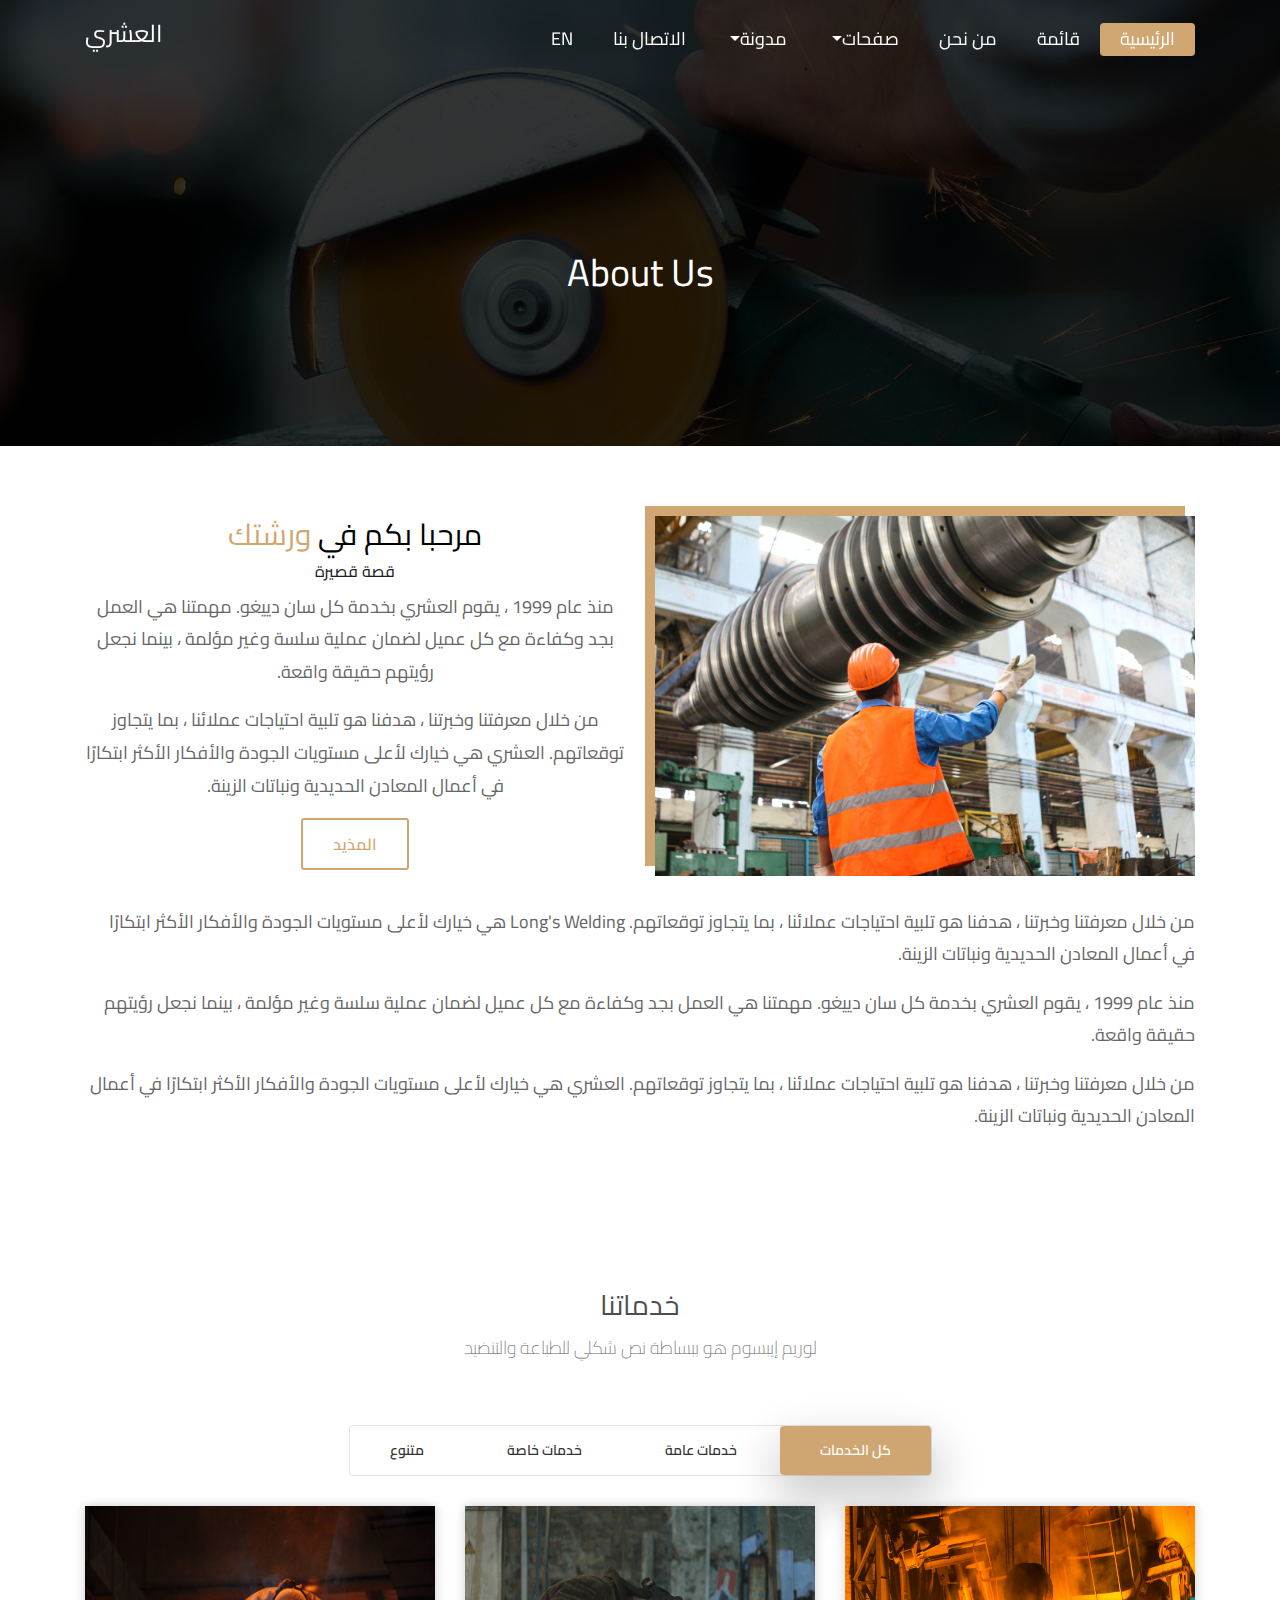
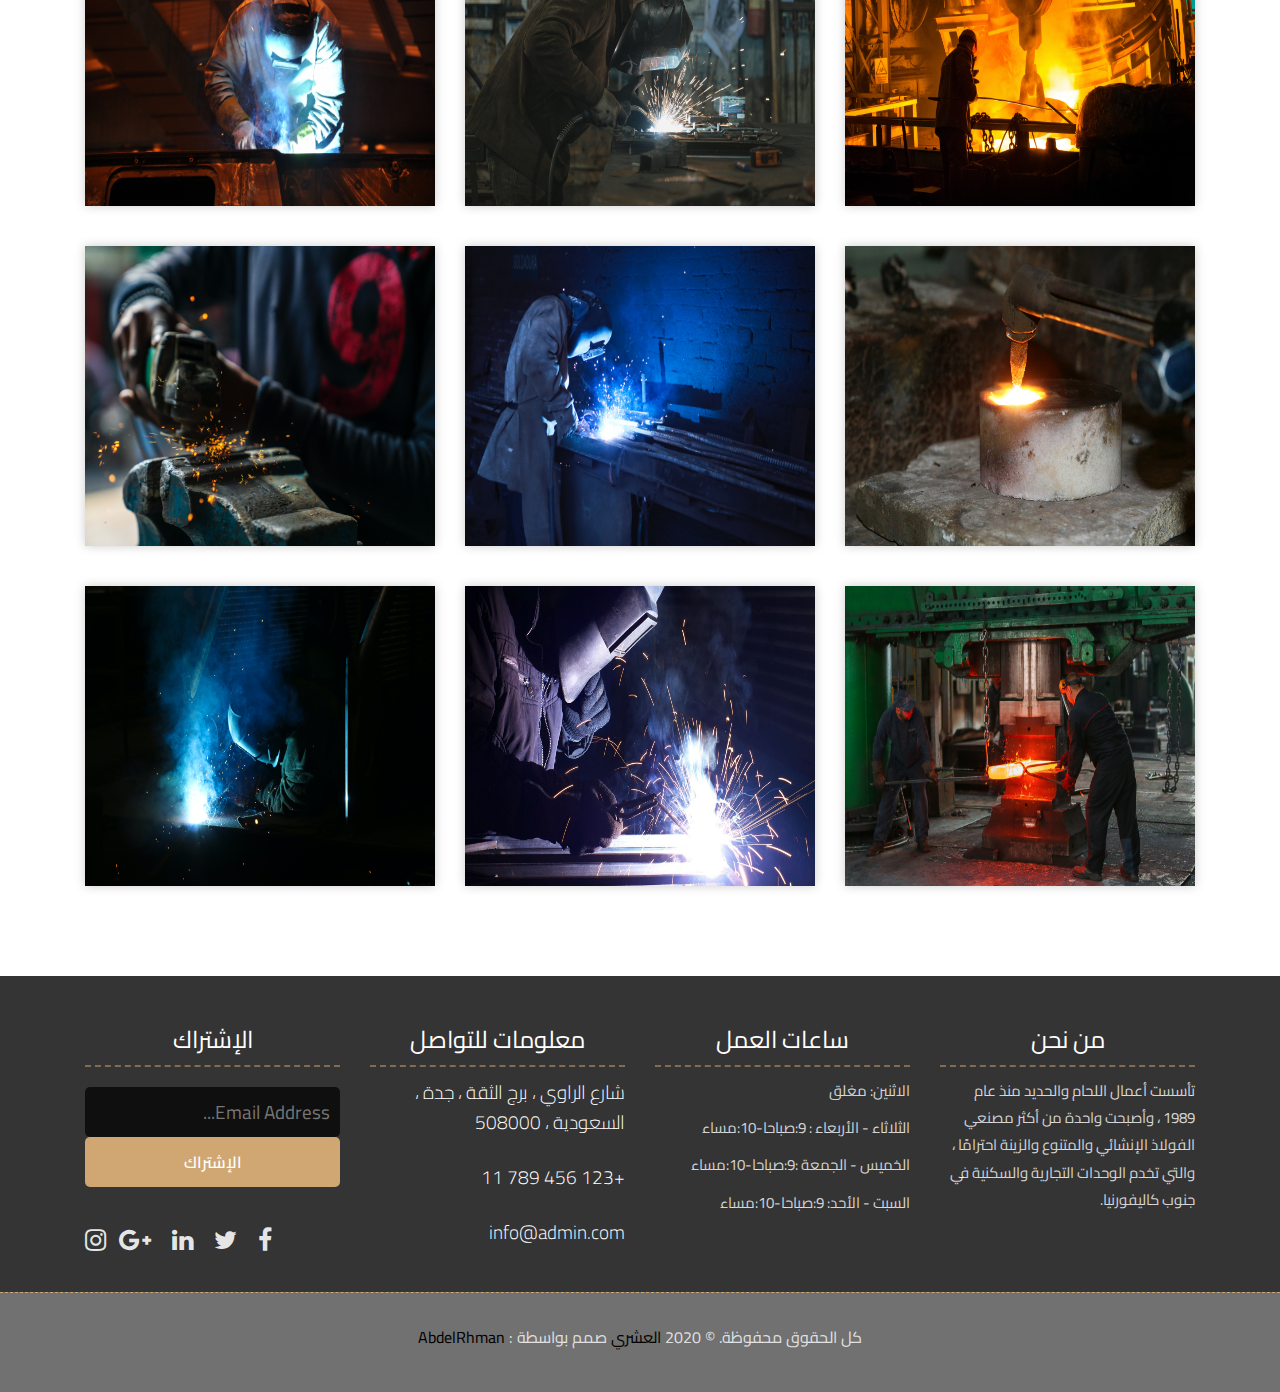
<file: about.html>
<!DOCTYPE html>
<html lang=""><!-- Basic -->
<head>
	<meta charset="utf-8">
    <meta http-equiv="X-UA-Compatible" content="IE=edge">   
   
    <!-- Mobile Metas -->
    <meta name="viewport" content="width=device-width, initial-scale=1">
 
     <!-- Site Metas -->
    <title>العشري</title>  
    <meta name="keywords" content="">
    <meta name="description" content="">
    <meta name="author" content="">

    <!-- Site Icons -->
    <link rel="shortcut icon" href="images/favicon.ico" type="image/x-icon">
    <link rel="apple-touch-icon" href="images/apple-touch-icon.png">

    <!-- Bootstrap CSS -->
    <link rel="stylesheet" href="css/bootstrap.min.css">    
	<!-- Site CSS -->
    <link rel="stylesheet" href="css/style.css">    
    <!-- Responsive CSS -->
    <link rel="stylesheet" href="css/responsive.css">
    <!-- Custom CSS -->
    <link rel="stylesheet" href="css/custom.css">



</head>

<body>
	
	<!-- Start header -->
	<header class="top-navbar">
		<nav class="navbar navbar-default navbar-fixed-top navbar navbar-expand-lg navbar-light ">
			<div class="container">


				<button class="navbar-toggler" type="button" data-toggle="collapse" data-target="#navbars-rs-food" aria-controls="navbars-rs-food" aria-expanded="false" aria-label="Toggle navigation">
				  <span class="navbar-toggler-icon"></span>
				</button>
				<div class="collapse navbar-collapse" id="navbars-rs-food">
					<ul class="navbar-nav ml-auto">
						<li class="nav-item active"><a class="nav-link" href="index.html">الرئيسية</a></li>
						<li class="nav-item"><a class="nav-link" href="menu.html">قائمة</a></li>
						<li class="nav-item"><a class="nav-link" href=" about.html">من نحن</a></li>
						<li class="nav-item dropdown">
							<a class="nav-link dropdown-toggle" href="#" id="dropdown-a" data-toggle="dropdown">صفحات</a>
							<div class="dropdown-menu" aria-labelledby="dropdown-a">
								<a class="dropdown-item" href="stuff.html">فريق العمل</a>
								<a class="dropdown-item" href="gallery.html">المعرض</a>
							</div>
						</li>
						<li class="nav-item dropdown">
							<a class="nav-link dropdown-toggle" href="#" id="dropdown-a" data-toggle="dropdown">مدونة</a>
							<div class="dropdown-menu" aria-labelledby="dropdown-a">
								<a class="dropdown-item" href="blog.html">المقال</a>
								<a class="dropdown-item" href="blog-details.html">صفحات المقال</a>
							</div>
						</li>
						<li class="nav-item"><a class="nav-link" href="contact.html">الاتصال بنا</a></li>
						<li class="nav-item"><a class="nav-link" href="#">EN</a></li>
					</ul>
				</div>
				<div class="logo">
					<a class="navbar-brand" href="index.html">
							<h1>العشري</h1>
						</a>
			</div>
			</div>
		</nav>
	</header>
	<!-- End header -->
	
	<!-- Start header -->
	<div class="all-page-title page-about">
		<div class="container text-center">
			<div class="row">
				<div class="col-lg-12">
					<h1>About Us</h1>
				</div>
			</div>
		</div>
	</div>
	<!-- End header -->
	
		<!-- Start About -->
		<div id="about" class="about-section-box ">
			<div class="container">
				<div class="row">
					<div class="col-lg-6 col-md-6 col-sm-12">
						<img src="images/pexels-kateryna-babaieva-2760243.jpg" alt="" class="img-fluid">
					</div>
					<div class="col-lg-6 col-md-6 col-sm-12 text-center">
						<div class="inner-column">
							<h1>مرحبا بكم في <span>ورشتك</span></h1>
							<h4>قصة قصيرة</h4>
							<p>
								منذ عام 1999 ، يقوم العشري بخدمة كل سان دييغو. مهمتنا هي العمل بجد وكفاءة مع كل عميل لضمان عملية سلسة وغير مؤلمة ، بينما نجعل رؤيتهم حقيقة واقعة. </p>
							<p>من خلال معرفتنا وخبرتنا ، هدفنا هو تلبية احتياجات عملائنا ، بما يتجاوز توقعاتهم. العشري هي خيارك لأعلى مستويات الجودة والأفكار الأكثر ابتكارًا في أعمال المعادن الحديدية ونباتات الزينة.</p>
							<a class="btn btn-lg btn-circle btn-outline-new-white" href="#">المذيد</a>
						</div>
					</div>
					<div class="col-md-12">
						<div class="inner-pt">
							<p>من خلال معرفتنا وخبرتنا ، هدفنا هو تلبية احتياجات عملائنا ، بما يتجاوز توقعاتهم. Long's Welding هي خيارك لأعلى مستويات الجودة والأفكار الأكثر ابتكارًا في أعمال المعادن الحديدية ونباتات الزينة. </p>
							<p>
								منذ عام 1999 ، يقوم العشري بخدمة كل سان دييغو. مهمتنا هي العمل بجد وكفاءة مع كل عميل لضمان عملية سلسة وغير مؤلمة ، بينما نجعل رؤيتهم حقيقة واقعة. </p>
							<p>من خلال معرفتنا وخبرتنا ، هدفنا هو تلبية احتياجات عملائنا ، بما يتجاوز توقعاتهم. العشري هي خيارك لأعلى مستويات الجودة والأفكار الأكثر ابتكارًا في أعمال المعادن الحديدية ونباتات الزينة.</p>
						</div>
					</div>
				</div>
			</div>
		</div>
		<!-- End About -->


	
	<!-- Start Menu -->
	<div class="menu-box">
		<div class="container">
			<div class="row">
				<div class="col-lg-12">
					<div class="heading-title text-center">
						<h2> خدماتنا</h2>
						<p>لوريم إيبسوم هو ببساطة نص شكلي للطباعة والتنضيد</p>
					</div>
				</div>
			</div>
			<div class="row">
				<div class="col-lg-12">
					<div class="special-menu text-center">
						<div class="button-group filter-button-group">
							<button class="active" data-filter="*">كل الخدمات</button>
							<button data-filter=".General">خدمات عامة</button>
							<button data-filter=".lunch">خدمات خاصة</button>
							<button data-filter=".dinner">متنوع</button>
						</div>
					</div>
				</div>
			</div>
				
			<div class="row special-list">
				
				
				<div class="col-lg-4 col-md-6 special-grid lunch">
					<div class="gallery-single fix">
						<img src="images/pexels-uğur-bozdoğan-5759610.jpg" class="img-fluid" alt="Image">
						<div class="why-text">
							<h4>اللحام المتنقل</h4>
							<p>يمكن للعملية الصحيحة أن تحدث فرقا كبيرا</p>
							<h5> $15.79</h5>
						</div>
					</div>
				</div>
				<div class="col-lg-4 col-md-6 special-grid General">
					<div class="gallery-single fix">
						<img src="images/pexels-tima-miroshnichenko-5846247.jpg" class="img-fluid" alt="Image">
						<div class="why-text">
							<h4>لحام الفولاذ الهيكلي</h4>
							<p>مساعدتك في فهم ما نقوم به ، إذا كان الأمر يتعلق بك</p>
							<h5> $7.79</h5>
						</div>
					</div>
				</div>
				
				<div class="col-lg-4 col-md-6 special-grid General">
					<div class="gallery-single fix">
						<img src="images/pexels-kateryna-babaieva-3361235.jpg" class="img-fluid" alt="Image">
						<div class="why-text">
							<h4>لحام التيتانيوم </h4>
							<p>هناك عدد قليل من العمليات المختلفة التي نستخدمها في JA
							</p>
							<h5> $9.79</h5>
						</div>
					</div>
				</div>
				

				<div class="col-lg-4 col-md-6 special-grid lunch">
					<div class="gallery-single fix">
						<img src="images/pexels-nishant-aneja-4271642.jpg" class="img-fluid" alt="Image">
						<div class="why-text">
							<h4>لحام الفولاذ المقاوم للصدأ</h4>
							<p>مساعدتك في فهم ما نقوم به ، إذا كان الأمر يتعلق بك</p>				
							<h5> $20.79</h5>
						</div>
					</div>
				</div>
				
				<div class="col-lg-4 col-md-6 special-grid dinner">
					<div class="gallery-single fix">
						<img src="images/slider-2.jpg" class="img-fluid" alt="Image">
						<div class="why-text">
							<h4>لحام المغنيسيوم</h4>
							<p>اللحام والتصنيع هو ما نحن متحمسون له هنا في JA</p>
							<h5> $25.79</h5>
						</div>
					</div>
				</div>
				
				<div class="col-lg-4 col-md-6 special-grid dinner">
					<div class="gallery-single fix">
						<img src="images/slider-1.jpg" class="img-fluid" alt="Image">
						<div class="why-text">
							<h4>لحام الأنابيب</h4>
							<p>وظائف معقد. المنشآت الصعب. الجمال الفني</p>
							<h5> $22.79</h5>
						</div>
					</div>
				</div>
				<div class="col-lg-4 col-md-6 special-grid General">
					<div class="gallery-single fix">
						<img src="images/slider-0.jpg" class="img-fluid" alt="Image">
						<div class="why-text">
							<h4>لحام التيتانيوم</h4>
							<p>وظائف معقد. المنشآت الصعب. الجمال الفني</p>
							<h5> $10.79</h5>
						</div>
					</div>
				</div>
				<div class="col-lg-4 col-md-6 special-grid lunch">
					<div class="gallery-single fix">
						<img src="images/cde2fc_4861c203d299440c84e78782445ab0fb.jpg" class="img-fluid" alt="Image">
						<div class="why-text">
							<h4>اللحام المتنقل</h4>
							<p>يمكن للعملية الصحيحة أن تحدث فرقا كبيرا</p>
							<h5> $18.79</h5>
						</div>
					</div>
				</div>
				
				<div class="col-lg-4 col-md-6 special-grid dinner">
					<div class="gallery-single fix">
							<img src="images/pexels-kateryna-babaieva-2760289.jpg" class="img-fluid" alt="Image">

						<div class="why-text">
							<h4>لحام الفولاذ المقاوم للصدأ</h4>
							<p>وظائف معقد. المنشآت الصعب. الجمال الفني
							</p>
							<h5> $24.79</h5>
						</div>
					</div>
				</div>
				
			</div>
		</div>
	</div>
	<!-- End Menu -->
		<!-- Start Footer -->
		<footer class="footer-area bg-f">
			<div class="container">
				<div class="row">
					<div class="col-lg-3 col-md-6">
						<h3>من نحن</h3>
						<p>تأسست أعمال اللحام والحديد منذ عام 1989 ، وأصبحت واحدة من أكثر مصنعي الفولاذ الإنشائي والمتنوع والزينة احترامًا ، والتي تخدم الوحدات التجارية والسكنية في جنوب كاليفورنيا.</p>
					</div>
					<div class="col-lg-3 col-md-6">
						<h3>ساعات العمل</h3>
						<p><span class="text-color">الاثنين: </span>مغلق</p>
						<p><span class="text-color">الثلاثاء - الأربعاء :</span> 9:صباحا-10:مساء</p>
						<p><span class="text-color">الخميس - الجمعة :</span>9:صباحا-10:مساء</p>
						<p><span class="text-color">السبت - الأحد:</span> 9:صباحا-10:مساء</p>
					</div>
					<div class="col-lg-3 col-md-6">
						<h3>معلومات للتواصل</h3>
						<p class="lead">شارع الراوي ، برج الثقة ، جدة ، السعودية ، 508000</p>
						<p class="lead"><a href="#">+123 456 789 11</a></p>
						<p class="lead"><a href="#"> info@admin.com</a></p>
					</div>
					<div class="col-lg-3 col-md-6">
						<h3>الإشتراك</h3>
						<div class="subscribe_form">
							<form class="subscribe_form">
								<input name="EMAIL" id="subs-email" class="form_input" placeholder="Email Address..." type="email">
								<button type="submit" class="submit">الإشتراك</button>
								<div class="clearfix"></div>
							</form>
						</div>
						<ul class="list-inline f-social">
							<li class="list-inline-item"><a href="#"><i class="fa fa-facebook" aria-hidden="true"></i></a></li>
							<li class="list-inline-item"><a href="#"><i class="fa fa-twitter" aria-hidden="true"></i></a></li>
							<li class="list-inline-item"><a href="#"><i class="fa fa-linkedin" aria-hidden="true"></i></a></li>
							<li class="list-inline-item"><a href="#"><i class="fa fa-google-plus" aria-hidden="true"></i></a></li>
							<li class="list-inline-item"><a href="#"><i class="fa fa-instagram" aria-hidden="true"></i></a></li>
						</ul>
					</div>
				</div>
			</div>
			
			<div class="copyright">
				<div class="container">
					<div class="row">
						<div class="col-lg-12">
							<p class="company-name">كل الحقوق محفوظة. &copy; 2020 <a href="#">العشري</a> صمم بواسطة : 
						<a href="#">AbdelRhman</a></p>
						</div>
					</div>
				</div>
			</div>
			
		</footer>
		<!-- End Footer -->
	
	<a href="#" id="back-to-top" title="Back to top" style="display: none;">&uarr;</a>

	<!-- ALL JS FILES -->
	<script src="js/jquery-3.2.1.min.js"></script>
	<script src="js/popper.min.js"></script>
	<script src="js/bootstrap.min.js"></script>
    <!-- ALL PLUGINS -->
	<script src="js/jquery.superslides.min.js"></script>
	<script src="js/images-loded.min.js"></script>
	<script src="js/isotope.min.js"></script>
	<script src="js/baguetteBox.min.js"></script>
	<script src="js/form-validator.min.js"></script>
    <script src="js/contact-form-script.js"></script>
    <script src="js/custom.js"></script>
</body>
</html>
</file>
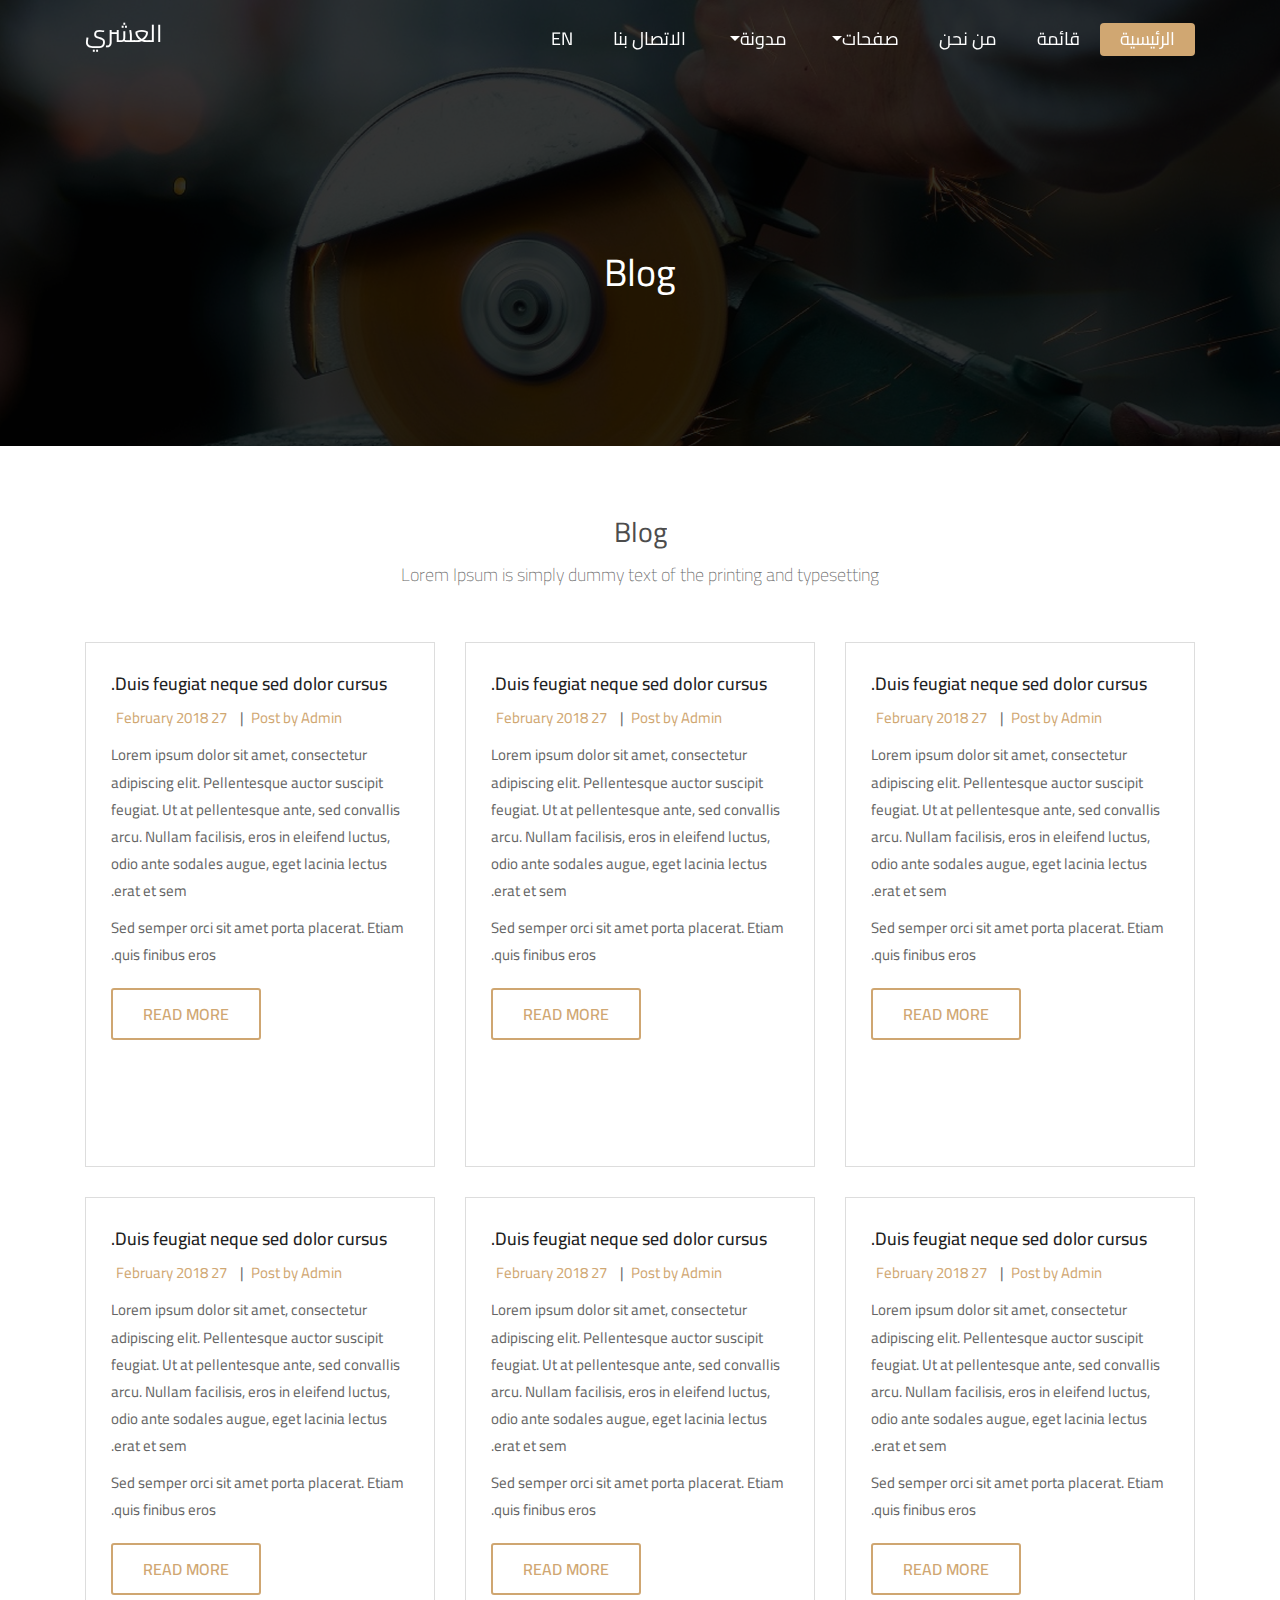
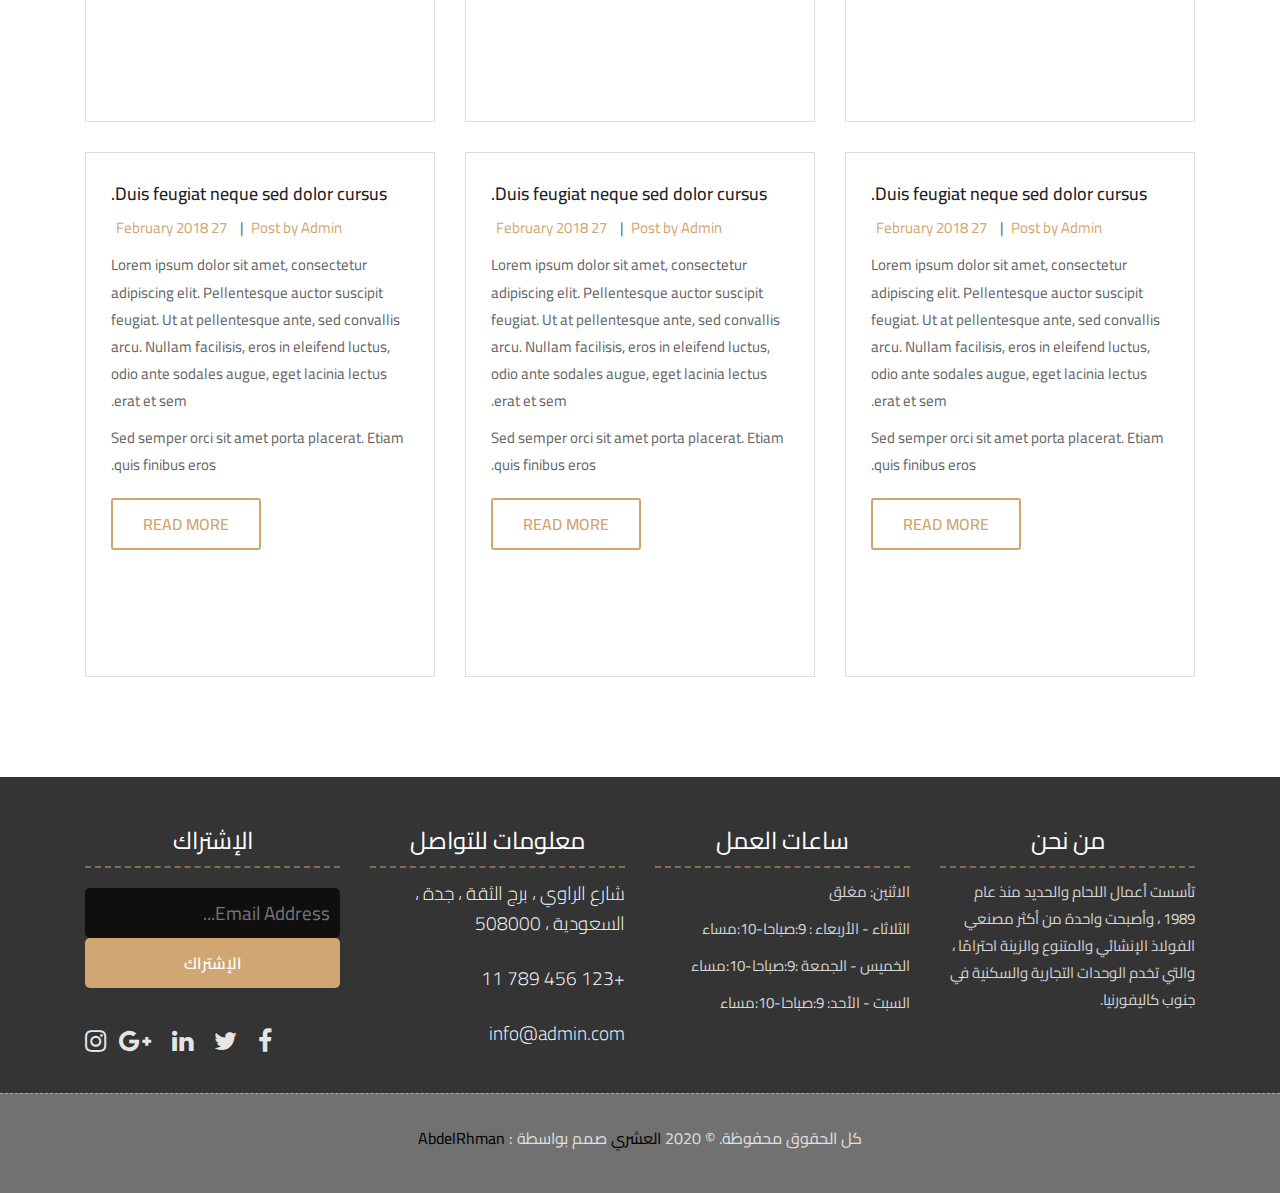
<file: blog.html>
<!DOCTYPE html>
<html lang=""><!-- Basic -->
<head>
	<meta charset="utf-8">
    <meta http-equiv="X-UA-Compatible" content="IE=edge">   
   
    <!-- Mobile Metas -->
    <meta name="viewport" content="width=device-width, initial-scale=1">
 
     <!-- Site Metas -->
    <title>العشري</title>  
    <meta name="keywords" content="">
    <meta name="description" content="">
    <meta name="author" content="">

    <!-- Site Icons -->
    <link rel="shortcut icon" href="images/favicon.ico" type="image/x-icon">
    <link rel="apple-touch-icon" href="images/apple-touch-icon.png">

    <!-- Bootstrap CSS -->
    <link rel="stylesheet" href="css/bootstrap.min.css">    
	<!-- Site CSS -->
    <link rel="stylesheet" href="css/style.css">    
    <!-- Responsive CSS -->
    <link rel="stylesheet" href="css/responsive.css">
    <!-- Custom CSS -->
    <link rel="stylesheet" href="css/custom.css">



</head>

<body>
	
	<!-- Start header -->
	<header class="top-navbar">
		<nav class="navbar navbar-default navbar-fixed-top navbar navbar-expand-lg navbar-light ">
			<div class="container">


				<button class="navbar-toggler" type="button" data-toggle="collapse" data-target="#navbars-rs-food" aria-controls="navbars-rs-food" aria-expanded="false" aria-label="Toggle navigation">
				  <span class="navbar-toggler-icon"></span>
				</button>
				<div class="collapse navbar-collapse" id="navbars-rs-food">
					<ul class="navbar-nav ml-auto">
						<li class="nav-item active"><a class="nav-link" href="index.html">الرئيسية</a></li>
						<li class="nav-item"><a class="nav-link" href="menu.html">قائمة</a></li>
						<li class="nav-item"><a class="nav-link" href=" about.html">من نحن</a></li>
						<li class="nav-item dropdown">
							<a class="nav-link dropdown-toggle" href="#" id="dropdown-a" data-toggle="dropdown">صفحات</a>
							<div class="dropdown-menu" aria-labelledby="dropdown-a">
								<a class="dropdown-item" href="stuff.html">فريق العمل</a>
								<a class="dropdown-item" href="gallery.html">المعرض</a>
							</div>
						</li>
						<li class="nav-item dropdown">
							<a class="nav-link dropdown-toggle" href="#" id="dropdown-a" data-toggle="dropdown">مدونة</a>
							<div class="dropdown-menu" aria-labelledby="dropdown-a">
								<a class="dropdown-item" href="blog.html">المقال</a>
								<a class="dropdown-item" href="blog-details.html">صفحات المقال</a>
							</div>
						</li>
						<li class="nav-item"><a class="nav-link" href="contact.html">الاتصال بنا</a></li>
						<li class="nav-item"><a class="nav-link" href="#">EN</a></li>
					</ul>
				</div>
				<div class="logo">
					<a class="navbar-brand" href="index.html">
							<h1>العشري</h1>
						</a>
			</div>
			</div>
		</nav>
	</header>

	<!-- End header -->
	

	<!-- Start All Pages -->
	<div class="all-page-title page-blog">
		<div class="container text-center">
			<div class="row">
				<div class="col-lg-12">
					<h1>Blog</h1>
				</div>
			</div>
		</div>
	</div>
	<!-- End All Pages -->
	
	<!-- Start blog -->

<div class="blog-box">
	<div class="container">
		<div class="row">
			<div class="col-lg-12">
				<div class="heading-title text-center">
					<h2>Blog</h2>
					<p>Lorem Ipsum is simply dummy text of the printing and typesetting</p>
				</div>
			</div>
		</div>
		<div class="row">
			<div class="col-lg-4 col-md-6 col-12">
				<div class="blog-box-inner">
					<div class="blog-img-box">
						<img class="img-fluid" src="images/pexels-kateryna-babaieva-3158651.jpg" alt="">
					</div>
					<div class="blog-detail">
						<h4>Duis feugiat neque sed dolor cursus.</h4>
						<ul>
							<li><span>Post by Admin</span></li>
							<li>|</li>
							<li><span>27 February 2018</span></li>
						</ul>
						<p>Lorem ipsum dolor sit amet, consectetur adipiscing elit. Pellentesque auctor suscipit feugiat. Ut at pellentesque ante, sed convallis arcu. Nullam facilisis, eros in eleifend luctus, odio ante sodales augue, eget lacinia lectus erat et sem. </p>
						<p>Sed semper orci sit amet porta placerat. Etiam quis finibus eros. </p>
						<a class="btn btn-lg btn-circle btn-outline-new-white" href="#">Read More</a>
					</div>
				</div>
			</div>
			<div class="col-lg-4 col-md-6 col-12">
				<div class="blog-box-inner">
					<div class="blog-img-box">
						<img class="img-fluid" src="images/pexels-kateryna-babaieva-3158651.jpg" alt="">
					</div>
					<div class="blog-detail">
						<h4>Duis feugiat neque sed dolor cursus.</h4>
						<ul>
							<li><span>Post by Admin</span></li>
							<li>|</li>
							<li><span>27 February 2018</span></li>
						</ul>
						<p>Lorem ipsum dolor sit amet, consectetur adipiscing elit. Pellentesque auctor suscipit feugiat. Ut at pellentesque ante, sed convallis arcu. Nullam facilisis, eros in eleifend luctus, odio ante sodales augue, eget lacinia lectus erat et sem. </p>
						<p>Sed semper orci sit amet porta placerat. Etiam quis finibus eros. </p>
						<a class="btn btn-lg btn-circle btn-outline-new-white" href="#">Read More</a>
					</div>
				</div>
			</div>
			<div class="col-lg-4 col-md-6 col-12">
				<div class="blog-box-inner">
					<div class="blog-img-box">
						<img class="img-fluid" src="images/pexels-kateryna-babaieva-3158651.jpg" alt="">
					</div>
					<div class="blog-detail">
						<h4>Duis feugiat neque sed dolor cursus.</h4>
						<ul>
							<li><span>Post by Admin</span></li>
							<li>|</li>
							<li><span>27 February 2018</span></li>
						</ul>
						<p>Lorem ipsum dolor sit amet, consectetur adipiscing elit. Pellentesque auctor suscipit feugiat. Ut at pellentesque ante, sed convallis arcu. Nullam facilisis, eros in eleifend luctus, odio ante sodales augue, eget lacinia lectus erat et sem. </p>
						<p>Sed semper orci sit amet porta placerat. Etiam quis finibus eros. </p>
						<a class="btn btn-lg btn-circle btn-outline-new-white" href="#">Read More</a>
					</div>
				</div>
			</div>
			<div class="col-lg-4 col-md-6 col-12">
				<div class="blog-box-inner">
					<div class="blog-img-box">
						<img class="img-fluid" src="images/pexels-kateryna-babaieva-3158651.jpg" alt="">
					</div>
					<div class="blog-detail">
						<h4>Duis feugiat neque sed dolor cursus.</h4>
						<ul>
							<li><span>Post by Admin</span></li>
							<li>|</li>
							<li><span>27 February 2018</span></li>
						</ul>
						<p>Lorem ipsum dolor sit amet, consectetur adipiscing elit. Pellentesque auctor suscipit feugiat. Ut at pellentesque ante, sed convallis arcu. Nullam facilisis, eros in eleifend luctus, odio ante sodales augue, eget lacinia lectus erat et sem. </p>
						<p>Sed semper orci sit amet porta placerat. Etiam quis finibus eros. </p>
						<a class="btn btn-lg btn-circle btn-outline-new-white" href="#">Read More</a>
					</div>
				</div>
			</div>
			<div class="col-lg-4 col-md-6 col-12">
				<div class="blog-box-inner">
					<div class="blog-img-box">
						<img class="img-fluid" src="images/pexels-kateryna-babaieva-3158651.jpg" alt="">
					</div>
					<div class="blog-detail">
						<h4>Duis feugiat neque sed dolor cursus.</h4>
						<ul>
							<li><span>Post by Admin</span></li>
							<li>|</li>
							<li><span>27 February 2018</span></li>
						</ul>
						<p>Lorem ipsum dolor sit amet, consectetur adipiscing elit. Pellentesque auctor suscipit feugiat. Ut at pellentesque ante, sed convallis arcu. Nullam facilisis, eros in eleifend luctus, odio ante sodales augue, eget lacinia lectus erat et sem. </p>
						<p>Sed semper orci sit amet porta placerat. Etiam quis finibus eros. </p>
						<a class="btn btn-lg btn-circle btn-outline-new-white" href="#">Read More</a>
					</div>
				</div>
			</div>
			<div class="col-lg-4 col-md-6 col-12">
				<div class="blog-box-inner">
					<div class="blog-img-box">
						<img class="img-fluid" src="images/pexels-kateryna-babaieva-3158651.jpg" alt="">
					</div>
					<div class="blog-detail">
						<h4>Duis feugiat neque sed dolor cursus.</h4>
						<ul>
							<li><span>Post by Admin</span></li>
							<li>|</li>
							<li><span>27 February 2018</span></li>
						</ul>
						<p>Lorem ipsum dolor sit amet, consectetur adipiscing elit. Pellentesque auctor suscipit feugiat. Ut at pellentesque ante, sed convallis arcu. Nullam facilisis, eros in eleifend luctus, odio ante sodales augue, eget lacinia lectus erat et sem. </p>
						<p>Sed semper orci sit amet porta placerat. Etiam quis finibus eros. </p>
						<a class="btn btn-lg btn-circle btn-outline-new-white" href="#">Read More</a>
					</div>
				</div>
			</div>
			<div class="col-lg-4 col-md-6 col-12">
				<div class="blog-box-inner">
					<div class="blog-img-box">
						<img class="img-fluid" src="images/pexels-kateryna-babaieva-3158651.jpg" alt="">
					</div>
					<div class="blog-detail">
						<h4>Duis feugiat neque sed dolor cursus.</h4>
						<ul>
							<li><span>Post by Admin</span></li>
							<li>|</li>
							<li><span>27 February 2018</span></li>
						</ul>
						<p>Lorem ipsum dolor sit amet, consectetur adipiscing elit. Pellentesque auctor suscipit feugiat. Ut at pellentesque ante, sed convallis arcu. Nullam facilisis, eros in eleifend luctus, odio ante sodales augue, eget lacinia lectus erat et sem. </p>
						<p>Sed semper orci sit amet porta placerat. Etiam quis finibus eros. </p>
						<a class="btn btn-lg btn-circle btn-outline-new-white" href="#">Read More</a>
					</div>
				</div>
			</div>
			<div class="col-lg-4 col-md-6 col-12">
				<div class="blog-box-inner">
					<div class="blog-img-box">
						<img class="img-fluid" src="images/pexels-kateryna-babaieva-3158651.jpg" alt="">
					</div>
					<div class="blog-detail">
						<h4>Duis feugiat neque sed dolor cursus.</h4>
						<ul>
							<li><span>Post by Admin</span></li>
							<li>|</li>
							<li><span>27 February 2018</span></li>
						</ul>
						<p>Lorem ipsum dolor sit amet, consectetur adipiscing elit. Pellentesque auctor suscipit feugiat. Ut at pellentesque ante, sed convallis arcu. Nullam facilisis, eros in eleifend luctus, odio ante sodales augue, eget lacinia lectus erat et sem. </p>
						<p>Sed semper orci sit amet porta placerat. Etiam quis finibus eros. </p>
						<a class="btn btn-lg btn-circle btn-outline-new-white" href="#">Read More</a>
					</div>
				</div>
			</div>
			<div class="col-lg-4 col-md-6 col-12">
				<div class="blog-box-inner">
					<div class="blog-img-box">
						<img class="img-fluid" src="images/pexels-kateryna-babaieva-3158651.jpg" alt="">
					</div>
					<div class="blog-detail">
						<h4>Duis feugiat neque sed dolor cursus.</h4>
						<ul>
							<li><span>Post by Admin</span></li>
							<li>|</li>
							<li><span>27 February 2018</span></li>
						</ul>
						<p>Lorem ipsum dolor sit amet, consectetur adipiscing elit. Pellentesque auctor suscipit feugiat. Ut at pellentesque ante, sed convallis arcu. Nullam facilisis, eros in eleifend luctus, odio ante sodales augue, eget lacinia lectus erat et sem. </p>
						<p>Sed semper orci sit amet porta placerat. Etiam quis finibus eros. </p>
						<a class="btn btn-lg btn-circle btn-outline-new-white" href="#">Read More</a>
					</div>
				</div>
			</div>
		</div>
	</div>
</div>
<!-- End blog -->
	
		<!-- Start Footer -->
		<footer class="footer-area bg-f">
				<div class="container">
					<div class="row">
						<div class="col-lg-3 col-md-6">
							<h3>من نحن</h3>
							<p>تأسست أعمال اللحام والحديد منذ عام 1989 ، وأصبحت واحدة من أكثر مصنعي الفولاذ الإنشائي والمتنوع والزينة احترامًا ، والتي تخدم الوحدات التجارية والسكنية في جنوب كاليفورنيا.</p>
						</div>
						<div class="col-lg-3 col-md-6">
							<h3>ساعات العمل</h3>
							<p><span class="text-color">الاثنين: </span>مغلق</p>
							<p><span class="text-color">الثلاثاء - الأربعاء :</span> 9:صباحا-10:مساء</p>
							<p><span class="text-color">الخميس - الجمعة :</span>9:صباحا-10:مساء</p>
							<p><span class="text-color">السبت - الأحد:</span> 9:صباحا-10:مساء</p>
						</div>
						<div class="col-lg-3 col-md-6">
							<h3>معلومات للتواصل</h3>
							<p class="lead">شارع الراوي ، برج الثقة ، جدة ، السعودية ، 508000</p>
							<p class="lead"><a href="#">+123 456 789 11</a></p>
							<p class="lead"><a href="#"> info@admin.com</a></p>
						</div>
						<div class="col-lg-3 col-md-6">
							<h3>الإشتراك</h3>
							<div class="subscribe_form">
								<form class="subscribe_form">
									<input name="EMAIL" id="subs-email" class="form_input" placeholder="Email Address..." type="email">
									<button type="submit" class="submit">الإشتراك</button>
									<div class="clearfix"></div>
								</form>
							</div>
							<ul class="list-inline f-social">
								<li class="list-inline-item"><a href="#"><i class="fa fa-facebook" aria-hidden="true"></i></a></li>
								<li class="list-inline-item"><a href="#"><i class="fa fa-twitter" aria-hidden="true"></i></a></li>
								<li class="list-inline-item"><a href="#"><i class="fa fa-linkedin" aria-hidden="true"></i></a></li>
								<li class="list-inline-item"><a href="#"><i class="fa fa-google-plus" aria-hidden="true"></i></a></li>
								<li class="list-inline-item"><a href="#"><i class="fa fa-instagram" aria-hidden="true"></i></a></li>
							</ul>
						</div>
					</div>
				</div>
				
				<div class="copyright">
					<div class="container">
						<div class="row">
							<div class="col-lg-12">
								<p class="company-name">كل الحقوق محفوظة. &copy; 2020 <a href="#">العشري</a> صمم بواسطة : 
							<a href="#">AbdelRhman</a></p>
							</div>
						</div>
					</div>
				</div>
				
			</footer>
			<!-- End Footer -->
		
	<a href="#" id="back-to-top" title="Back to top" style="display: none;">&uarr;</a>

	<!-- ALL JS FILES -->
	<script src="js/jquery-3.2.1.min.js"></script>
	<script src="js/popper.min.js"></script>
	<script src="js/bootstrap.min.js"></script>
    <!-- ALL PLUGINS -->
	
	<script src="js/jquery.superslides.min.js"></script>
	<script src="js/images-loded.min.js"></script>
	<script src="js/isotope.min.js"></script>
	<script src="js/baguetteBox.min.js"></script>
	<script src="js/form-validator.min.js"></script>
    <script src="js/contact-form-script.js"></script>
    <script src="js/custom.js"></script>
</body>
</html>
</file>
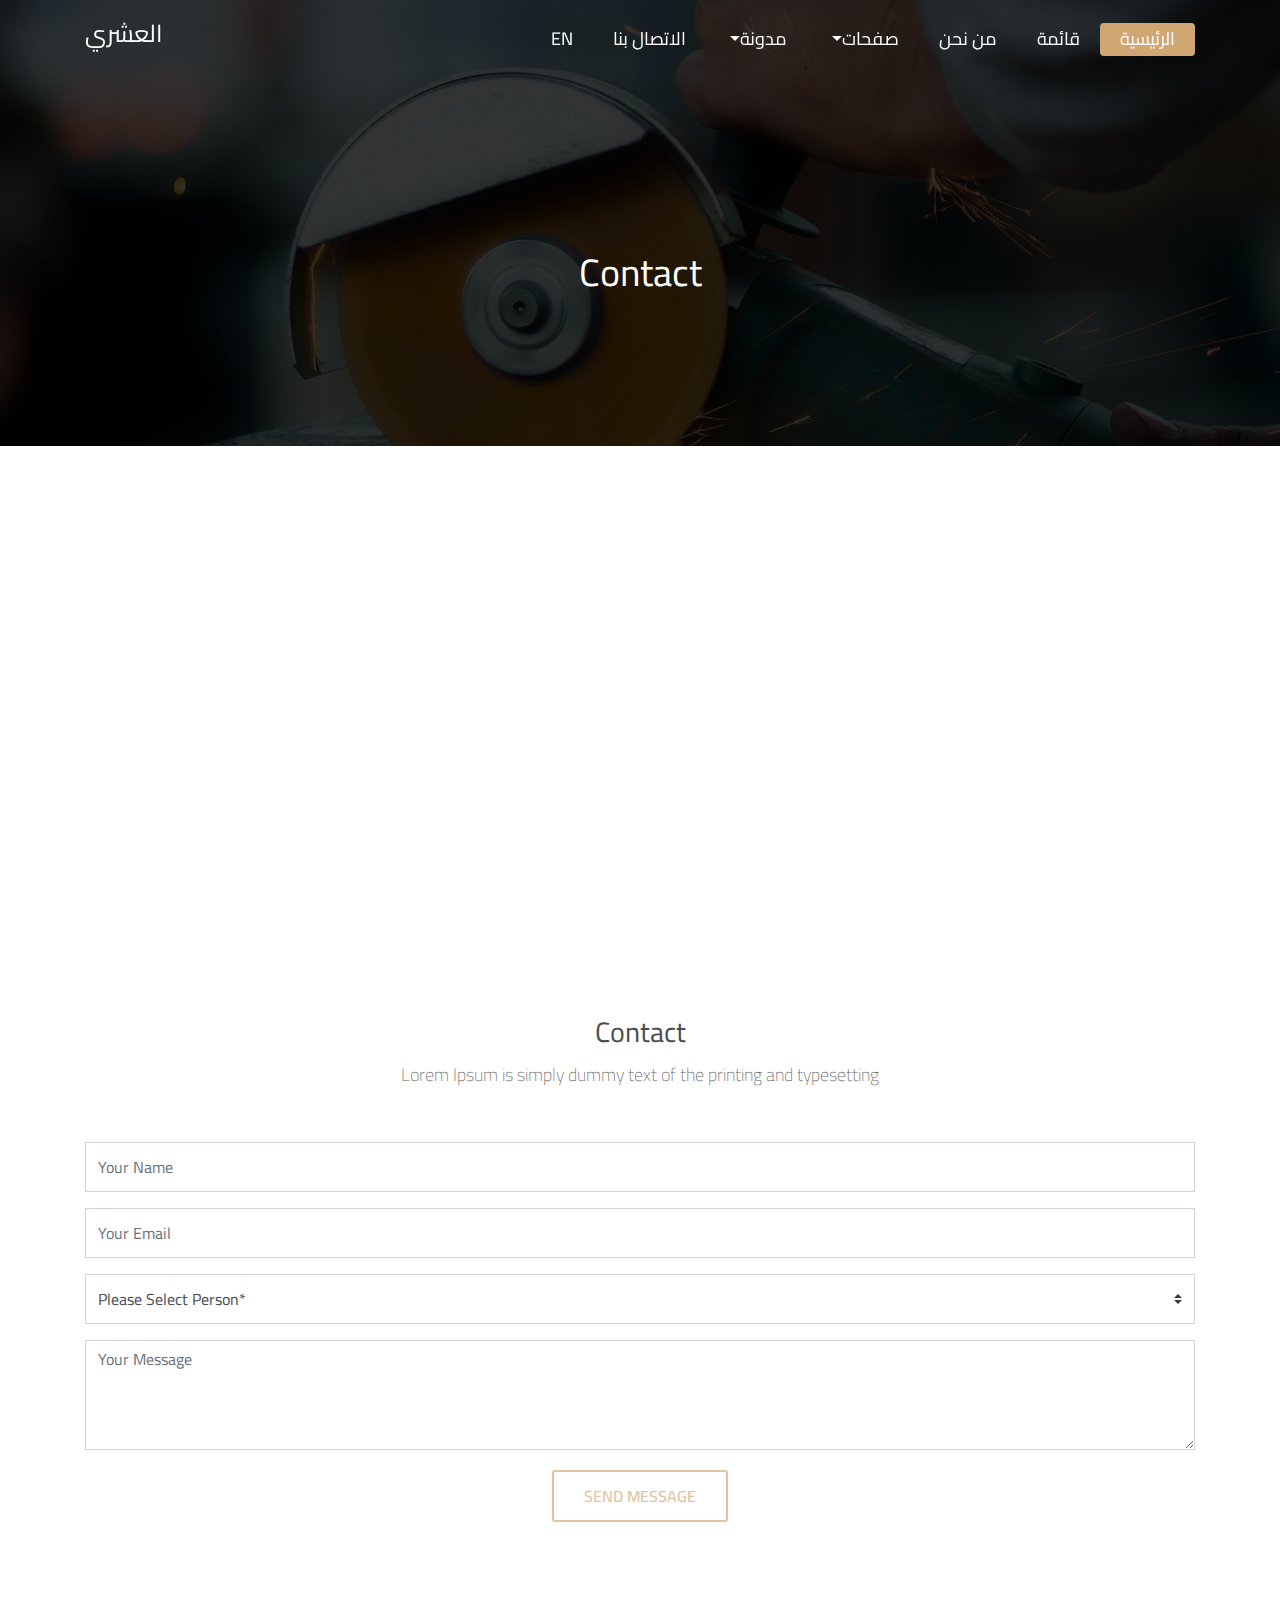
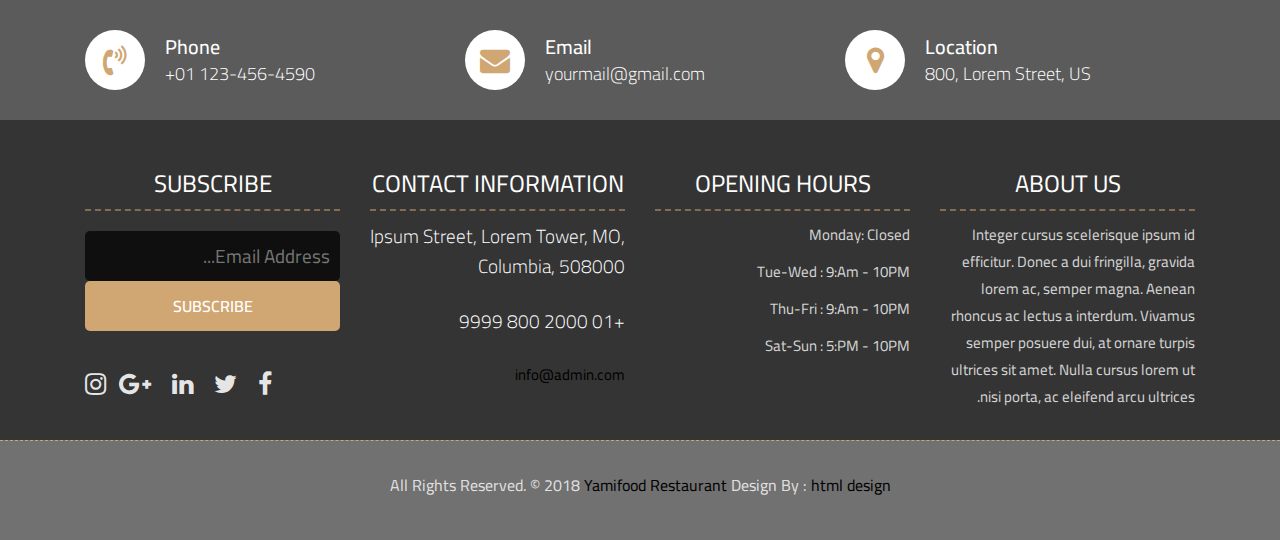
<file: contact.html>
<!DOCTYPE html>
<html lang=""><!-- Basic -->
<head>
	<meta charset="utf-8">
    <meta http-equiv="X-UA-Compatible" content="IE=edge">   
   
    <!-- Mobile Metas -->
    <meta name="viewport" content="width=device-width, initial-scale=1">
 
     <!-- Site Metas -->
    <title>العشري</title>  
    <meta name="keywords" content="">
    <meta name="description" content="">
    <meta name="author" content="">

    <!-- Site Icons -->
    <link rel="shortcut icon" href="images/favicon.ico" type="image/x-icon">
    <link rel="apple-touch-icon" href="images/apple-touch-icon.png">

    <!-- Bootstrap CSS -->
    <link rel="stylesheet" href="css/bootstrap.min.css">    
	<!-- Site CSS -->
    <link rel="stylesheet" href="css/style.css">    
    <!-- Responsive CSS -->
    <link rel="stylesheet" href="css/responsive.css">
    <!-- Custom CSS -->
    <link rel="stylesheet" href="css/custom.css">



</head>

<body>
	
	<!-- Start header -->
	<header class="top-navbar">
		<nav class="navbar navbar-default navbar-fixed-top navbar navbar-expand-lg navbar-light ">
			<div class="container">


				<button class="navbar-toggler" type="button" data-toggle="collapse" data-target="#navbars-rs-food" aria-controls="navbars-rs-food" aria-expanded="false" aria-label="Toggle navigation">
				  <span class="navbar-toggler-icon"></span>
				</button>
				<div class="collapse navbar-collapse" id="navbars-rs-food">
					<ul class="navbar-nav ml-auto">
						<li class="nav-item active"><a class="nav-link" href="index.html">الرئيسية</a></li>
						<li class="nav-item"><a class="nav-link" href="menu.html">قائمة</a></li>
						<li class="nav-item"><a class="nav-link" href=" about.html">من نحن</a></li>
						<li class="nav-item dropdown">
							<a class="nav-link dropdown-toggle" href="#" id="dropdown-a" data-toggle="dropdown">صفحات</a>
							<div class="dropdown-menu" aria-labelledby="dropdown-a">
								<a class="dropdown-item" href="reservation.html">مرجعات</a>
								<a class="dropdown-item" href="stuff.html">فريق العمل</a>
								<a class="dropdown-item" href="gallery.html">المعرض</a>
							</div>
						</li>
						<li class="nav-item dropdown">
							<a class="nav-link dropdown-toggle" href="#" id="dropdown-a" data-toggle="dropdown">مدونة</a>
							<div class="dropdown-menu" aria-labelledby="dropdown-a">
								<a class="dropdown-item" href="blog.html">المقال</a>
								<a class="dropdown-item" href="blog-details.html">صفحات المقال</a>
							</div>
						</li>
						<li class="nav-item"><a class="nav-link" href="contact.html">الاتصال بنا</a></li>
						<li class="nav-item"><a class="nav-link" href="#">EN</a></li>
					</ul>
				</div>
				<div class="logo">
					<a class="navbar-brand" href="index.html">
							<h1>العشري</h1>
						</a>
			</div>
			</div>
		</nav>
	</header>

	<!-- End header -->
	

	<!-- Start All Pages -->
	<div class="all-page-title page-contact">
		<div class="container text-center">
			<div class="row">
				<div class="col-lg-12">
					<h1 >Contact</h1>
				</div>
			</div>
		</div>
	</div>
	<!-- End All Pages -->
	<!-- Start Contact -->
	<div class="map-full">
		<iframe src="https://www.google.com/maps/embed?pb=!1m14!1m8!1m3!1d3448.1871773567973!2d31.190252944701154!3d27.181072525837802!3m2!1i1024!2i768!4f13.1!3m3!1m2!1s0x14450bee7708154b%3A0x7c861768ba4010df!2sAssiut%20Railway%20Station!5e0!3m2!1sar!2seg!4v1609247791529!5m2!1sar!2seg" width="00" height="" frameborder="0" style="border:0;" allowfullscreen="" aria-hidden="false" tabindex="0"></iframe>
	</div>
	<div class="contact-box">
		<div class="container">
			<div class="row">
				<div class="col-lg-12">
					<div class="heading-title text-center">
						<h2>Contact</h2>
						<p>Lorem Ipsum is simply dummy text of the printing and typesetting</p>
					</div>
				</div>
			</div>
			<div class="row">
				<div class="col-lg-12">
					<form id="contactForm">
						<div class="row">
							<div class="col-md-12">
								<div class="form-group">
									<input type="text" class="form-control" id="name" name="name" placeholder="Your Name" required data-error="Please enter your name">
									<div class="help-block with-errors"></div>
								</div>                                 
							</div>
							<div class="col-md-12">
								<div class="form-group">
									<input type="text" placeholder="Your Email" id="email" class="form-control" name="name" required data-error="Please enter your email">
									<div class="help-block with-errors"></div>
								</div> 
							</div>
							<div class="col-md-12">
								<div class="form-group">
									<select class="custom-select d-block form-control" id="guest" required data-error="Please Select Person">
									  <option disabled selected>Please Select Person*</option>
									  <option value="1">1</option>
									  <option value="2">2</option>
									  <option value="3">3</option>
									  <option value="4">4</option>
									  <option value="5">5</option>
									</select>
									<div class="help-block with-errors"></div>
								</div> 
							</div>
							<div class="col-md-12">
								<div class="form-group"> 
									<textarea class="form-control" id="message" placeholder="Your Message" rows="4" data-error="Write your message" required></textarea>
									<div class="help-block with-errors"></div>
								</div>
								<div class="submit-button text-center">
									<button class="btn btn-common" id="submit" type="submit">Send Message</button>
									<div id="msgSubmit" class="h3 text-center hidden"></div> 
									<div class="clearfix"></div> 
								</div>
							</div>
						</div>            
					</form>
				</div>
			</div>
		</div>
	</div>
	<!-- End Contact -->
	
	<!-- Start Contact info -->
	<div class="contact-imfo-box">
		<div class="container">
			<div class="row">
				<div class="col-md-4">
					<i class="fa fa-volume-control-phone"></i>
					<div class="overflow-hidden">
						<h4>Phone</h4>
						<p class="lead">
							+01 123-456-4590
						</p>
					</div>
				</div>
				<div class="col-md-4">
					<i class="fa fa-envelope"></i>
					<div class="overflow-hidden">
						<h4>Email</h4>
						<p class="lead">
							yourmail@gmail.com
						</p>
					</div>
				</div>
				<div class="col-md-4">
					<i class="fa fa-map-marker"></i>
					<div class="overflow-hidden">
						<h4>Location</h4>
						<p class="lead">
							800, Lorem Street, US
						</p>
					</div>
				</div>
			</div>
		</div>
	</div>
	<!-- End Contact info -->
	
	<!-- Start Footer -->
	<footer class="footer-area bg-f">
		<div class="container">
			<div class="row">
				<div class="col-lg-3 col-md-6">
					<h3>About Us</h3>
					<p>Integer cursus scelerisque ipsum id efficitur. Donec a dui fringilla, gravida lorem ac, semper magna. Aenean rhoncus ac lectus a interdum. Vivamus semper posuere dui, at ornare turpis ultrices sit amet. Nulla cursus lorem ut nisi porta, ac eleifend arcu ultrices.</p>
				</div>
				<div class="col-lg-3 col-md-6">
					<h3>Opening hours</h3>
					<p><span class="text-color">Monday: </span>Closed</p>
					<p><span class="text-color">Tue-Wed :</span> 9:Am - 10PM</p>
					<p><span class="text-color">Thu-Fri :</span> 9:Am - 10PM</p>
					<p><span class="text-color">Sat-Sun :</span> 5:PM - 10PM</p>
				</div>
				<div class="col-lg-3 col-md-6">
					<h3>Contact information</h3>
					<p class="lead">Ipsum Street, Lorem Tower, MO, Columbia, 508000</p>
					<p class="lead"><a href="#">+01 2000 800 9999</a></p>
					<p><a href="#"> info@admin.com</a></p>
				</div>
				<div class="col-lg-3 col-md-6">
					<h3>Subscribe</h3>
					<div class="subscribe_form">
						<form class="subscribe_form">
							<input name="EMAIL" id="subs-email" class="form_input" placeholder="Email Address..." type="email">
							<button type="submit" class="submit">SUBSCRIBE</button>
							<div class="clearfix"></div>
						</form>
					</div>
					<ul class="list-inline f-social">
						<li class="list-inline-item"><a href="#"><i class="fa fa-facebook" aria-hidden="true"></i></a></li>
						<li class="list-inline-item"><a href="#"><i class="fa fa-twitter" aria-hidden="true"></i></a></li>
						<li class="list-inline-item"><a href="#"><i class="fa fa-linkedin" aria-hidden="true"></i></a></li>
						<li class="list-inline-item"><a href="#"><i class="fa fa-google-plus" aria-hidden="true"></i></a></li>
						<li class="list-inline-item"><a href="#"><i class="fa fa-instagram" aria-hidden="true"></i></a></li>
					</ul>
				</div>
			</div>
		</div>
		
		<div class="copyright">
			<div class="container">
				<div class="row">
					<div class="col-lg-12">
						<p class="company-name">All Rights Reserved. &copy; 2018 <a href="#">Yamifood Restaurant</a> Design By : 
					<a href="https://html.design/">html design</a></p>
					</div>
				</div>
			</div>
		</div>
		
	</footer>
	<!-- End Footer -->
	
	<a href="#" id="back-to-top" title="Back to top" style="display: none;">&uarr;</a>

	<!-- ALL JS FILES -->
	<script src="js/jquery-3.2.1.min.js"></script>
	<script src="js/popper.min.js"></script>
	<script src="js/bootstrap.min.js"></script>
    <!-- ALL PLUGINS -->
	
	<script src="js/jquery.superslides.min.js"></script>
	<script src="js/images-loded.min.js"></script>
	<script src="js/isotope.min.js"></script>
	<script src="js/baguetteBox.min.js"></script>
	<script src="js/jquery.mapify.js"></script>
	<script src="js/form-validator.min.js"></script>
    <script src="js/contact-form-script.js"></script>
    <script src="js/custom.js"></script>
	<script>
	
	</script>
</body>
</html>
</file>
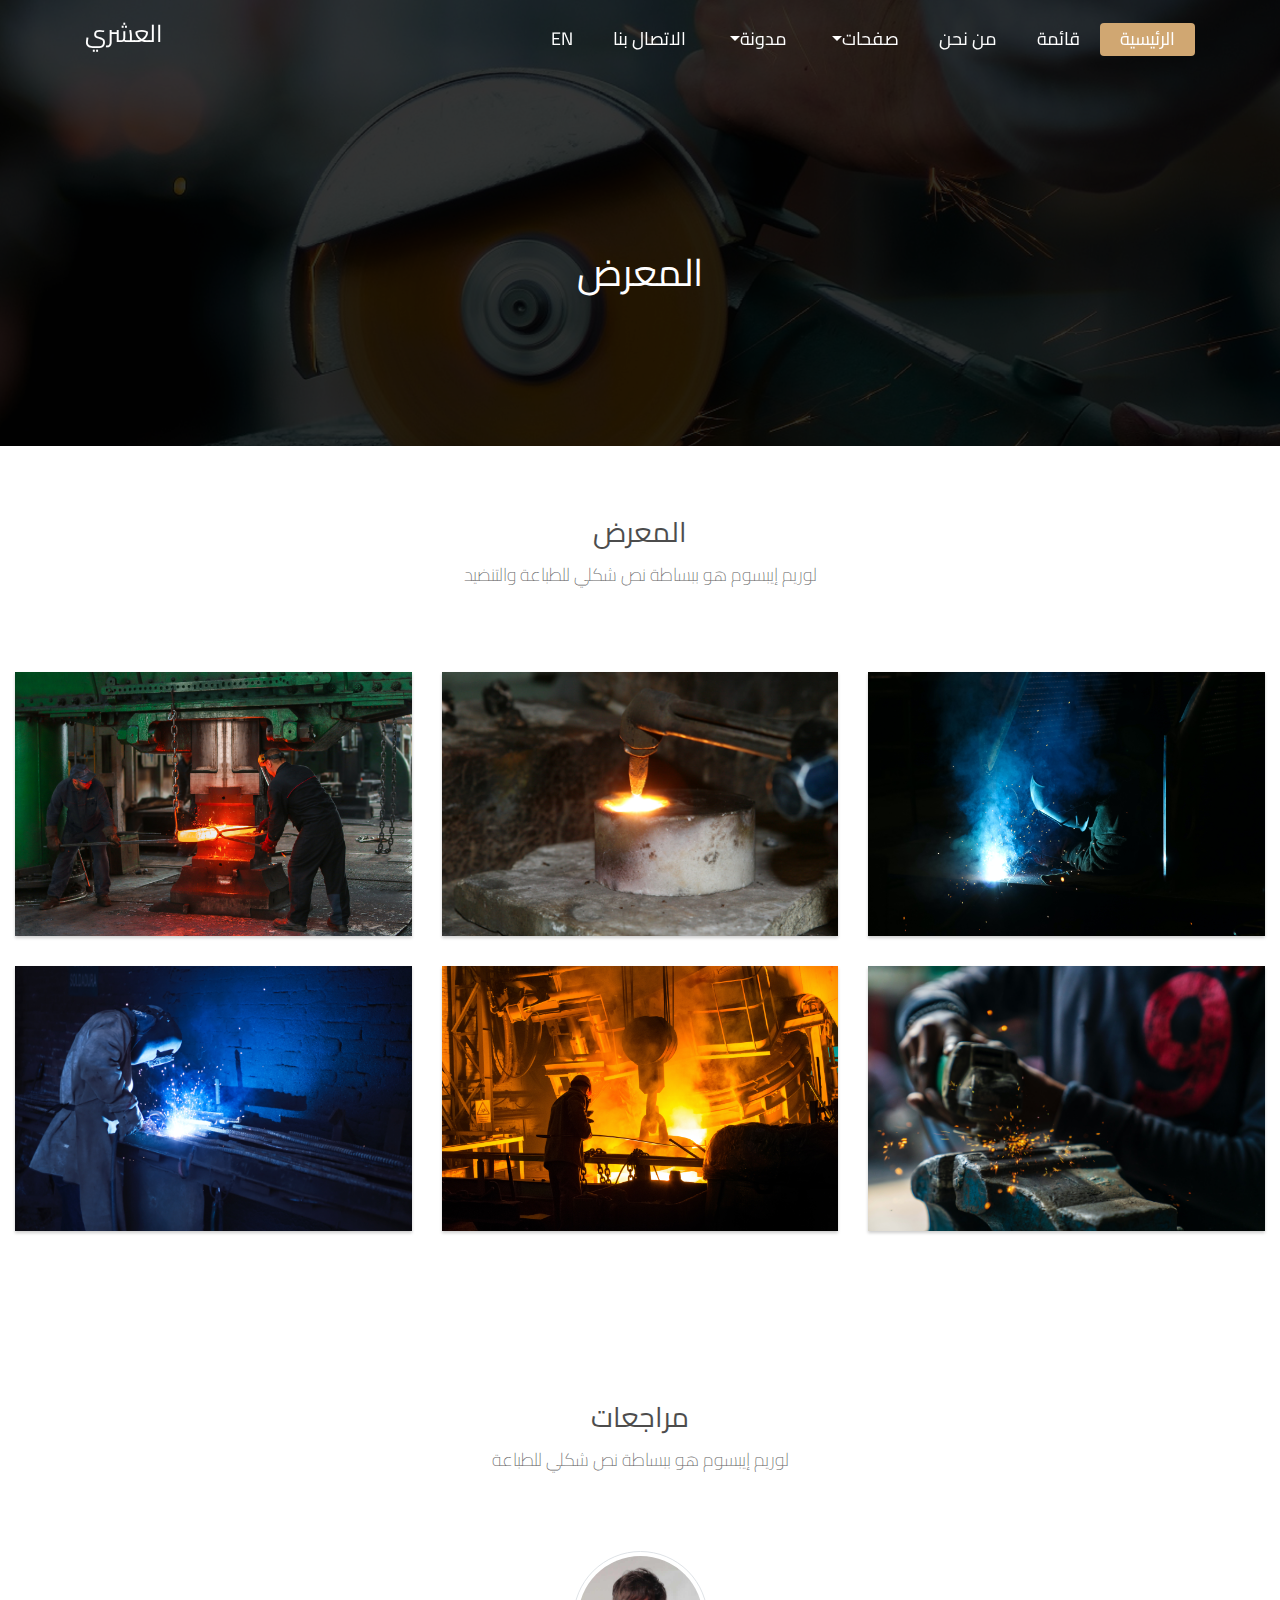
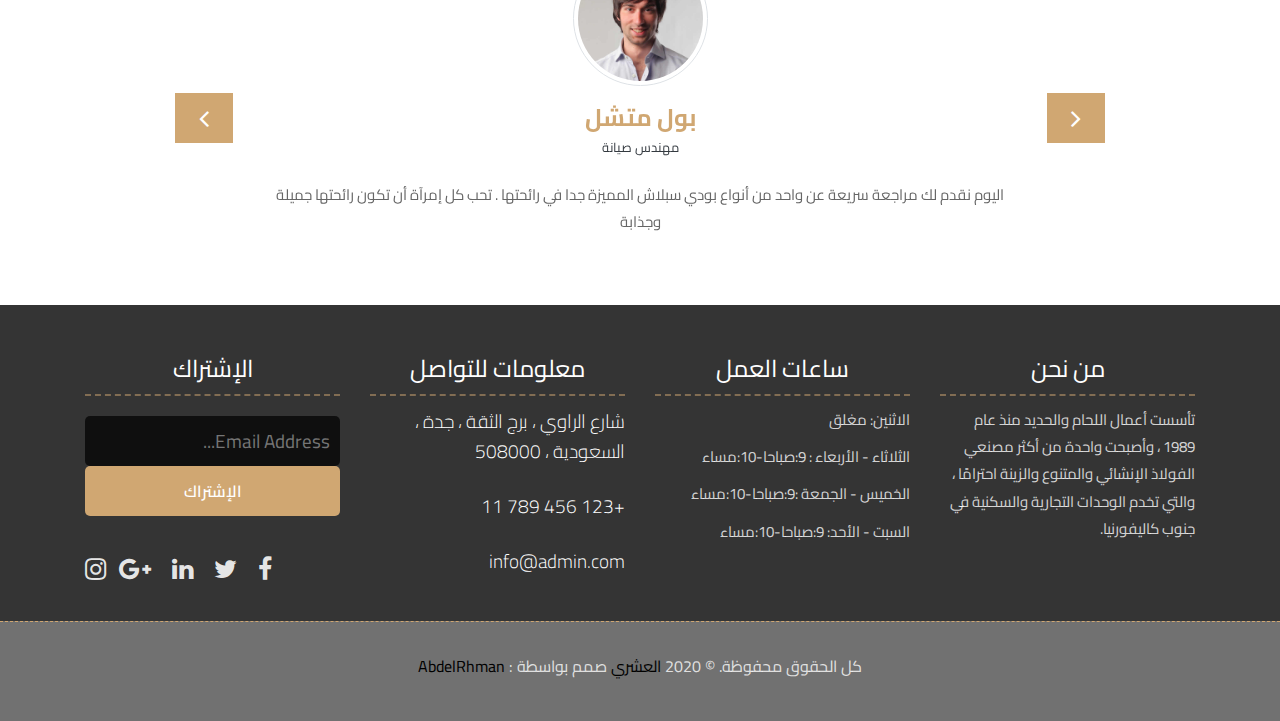
<file: gallery.html>
<!DOCTYPE html>
<html lang=""><!-- Basic -->
<head>
	<meta charset="utf-8">
    <meta http-equiv="X-UA-Compatible" content="IE=edge">   
   
    <!-- Mobile Metas -->
    <meta name="viewport" content="width=device-width, initial-scale=1">
 
     <!-- Site Metas -->
    <title>العشري</title>  
    <meta name="keywords" content="">
    <meta name="description" content="">
    <meta name="author" content="">

    <!-- Site Icons -->
    <link rel="shortcut icon" href="images/favicon.ico" type="image/x-icon">
    <link rel="apple-touch-icon" href="images/apple-touch-icon.png">

    <!-- Bootstrap CSS -->
    <link rel="stylesheet" href="css/bootstrap.min.css">    
	<!-- Site CSS -->
    <link rel="stylesheet" href="css/style.css">    
    <!-- Responsive CSS -->
    <link rel="stylesheet" href="css/responsive.css">
    <!-- Custom CSS -->
    <link rel="stylesheet" href="css/custom.css">



</head>

<body>
	
	<!-- Start header -->
	<header class="top-navbar">
		<nav class="navbar navbar-default navbar-fixed-top navbar navbar-expand-lg navbar-light ">
			<div class="container">


				<button class="navbar-toggler" type="button" data-toggle="collapse" data-target="#navbars-rs-food" aria-controls="navbars-rs-food" aria-expanded="false" aria-label="Toggle navigation">
				  <span class="navbar-toggler-icon"></span>
				</button>
				<div class="collapse navbar-collapse" id="navbars-rs-food">
					<ul class="navbar-nav ml-auto">
						<li class="nav-item active"><a class="nav-link" href="index.html">الرئيسية</a></li>
						<li class="nav-item"><a class="nav-link" href="menu.html">قائمة</a></li>
						<li class="nav-item"><a class="nav-link" href=" about.html">من نحن</a></li>
						<li class="nav-item dropdown">
							<a class="nav-link dropdown-toggle" href="#" id="dropdown-a" data-toggle="dropdown">صفحات</a>
							<div class="dropdown-menu" aria-labelledby="dropdown-a">
								<a class="dropdown-item" href="stuff.html">فريق العمل</a>
								<a class="dropdown-item" href="gallery.html">المعرض</a>
							</div>
						</li>
						<li class="nav-item dropdown">
							<a class="nav-link dropdown-toggle" href="#" id="dropdown-a" data-toggle="dropdown">مدونة</a>
							<div class="dropdown-menu" aria-labelledby="dropdown-a">
								<a class="dropdown-item" href="blog.html">المقال</a>
								<a class="dropdown-item" href="blog-details.html">صفحات المقال</a>
							</div>
						</li>
						<li class="nav-item"><a class="nav-link" href="contact.html">الاتصال بنا</a></li>
						<li class="nav-item"><a class="nav-link" href="#">EN</a></li>
					</ul>
				</div>
				<div class="logo">
					<a class="navbar-brand" href="index.html">
							<h1>العشري</h1>
						</a>
			</div>
			</div>
		</nav>
	</header>

	<!-- End header -->
	

	<!-- Start All Pages -->
	<div class="all-page-title page-gallery">
		<div class="container text-center">
			<div class="row">
				<div class="col-lg-12">
					<h1> المعرض</h1>
				</div>
			</div>
		</div>
	</div>
	<!-- End All Pages -->
	
	<!-- Start Gallery -->
	<div class="gallery-box">
		<div class="container-fluid">
			<div class="row">
				<div class="col-lg-12">
					<div class="heading-title text-center">
						<h2>المعرض</h2>
						<p>لوريم إيبسوم هو ببساطة نص شكلي للطباعة والتنضيد</p>
					</div>
				</div>
			</div>
			<div class="tz-gallery">
				<div class="row">
					<div class="col-sm-12 col-md-4 col-lg-4">
						<a class="lightbox" href="images/pexels-kateryna-babaieva-2760289.jpg">
							<img class="img-fluid" src="images/pexels-kateryna-babaieva-2760289.jpg" alt="Gallery Images">
						</a>
					</div>
					<div class="col-sm-6 col-md-4 col-lg-4">
						<a class="lightbox" href="images/slider-1.jpg">
							<img class="img-fluid" src="images/slider-1.jpg"alt="Gallery Images">
						</a>
					</div>
					<div class="col-sm-6 col-md-4 col-lg-4">
						<a class="lightbox" href="images/slider-0.jpg">
							<img class="img-fluid" src="images/slider-0.jpg" alt="Gallery Images">
						</a>
					</div>
					<div class="col-sm-12 col-md-4 col-lg-4">
						<a class="lightbox" href="images/slider-2.jpg">
							<img class="img-fluid" src="images/slider-2.jpg" alt="Gallery Images">
						</a>
					</div>
					<div class="col-sm-6 col-md-4 col-lg-4">
						<a class="lightbox" href="images/pexels-kateryna-babaieva-3361235.jpg">
							<img class="img-fluid" src="images/pexels-kateryna-babaieva-3361235.jpg" alt="Gallery Images">
						</a>
					</div> 
					<div class="col-sm-6 col-md-4 col-lg-4">
						<a class="lightbox" href="images/pexels-nishant-aneja-4271642.jpg">
							<img class="img-fluid" src="images/pexels-nishant-aneja-4271642.jpg" alt="Gallery Images">
						</a>
					</div>
				</div>
			</div>
		</div>
	</div>
	<!-- End Gallery -->
	
		<!-- Start Customer Reviews -->
		<div class="customer-reviews-box">
			<div class="container">
				<div class="row">
					<div class="col-lg-12">
						<div class="heading-title text-center">
							<h2>مراجعات </h2>
							<p>لوريم إيبسوم هو ببساطة نص شكلي للطباعة </p>
						</div>
					</div>
				</div>
				<div class="row">
					<div class="col-md-8 mr-auto ml-auto text-center">
						<div id="reviews" class="carousel slide" data-ride="carousel">
							<div class="carousel-inner mt-4">
								<div class="carousel-item text-center active">
									<div class="img-box p-1 border rounded-circle m-auto">
										<img class="d-block w-100 rounded-circle" src="images/profile-1.jpg" alt="">
									</div>
									<h5 class="mt-4 mb-0"><strong class="text-warning text-uppercase">بول متشل</strong></h5>
									<h6 class="text-dark m-0">مهندس صيانة </h6>
									<p class="m-0 pt-3">اليوم نقدم لك مراجعة سريعة عن واحد من أنواع بودي سبلاش المميزة جدا في رائحتها . تحب كل إمرآة أن تكون رائحتها جميلة وجذابة</p>
								</div>
								<div class="carousel-item text-center">
									<div class="img-box p-1 border rounded-circle m-auto">
										<img class="d-block w-100 rounded-circle" src="images/profile-3.jpg" alt="">
									</div>
									<h5 class="mt-4 mb-0"><strong class="text-warning text-uppercase">ستيف مايك</strong></h5>
									<h6 class="text-dark m-0">عامل تصليح</h6>
									<p class="m-0 pt-3">اليوم نقدم لك مراجعة سريعة عن واحد من أنواع بودي سبلاش المميزة جدا في رائحتها . تحب كل إمرآة أن تكون رائحتها جميلة وجذابة</p>
								</div>
								<div class="carousel-item text-center">
									<div class="img-box p-1 border rounded-circle m-auto">
										<img class="d-block w-100 rounded-circle" src="images/profile-7.jpg" alt="">
									</div>
									<h5 class="mt-4 mb-0"><strong class="text-warning text-uppercase">دانيل فادو</strong></h5>
									<h6 class="text-dark m-0">صاحب المعدات</h6>
									<p class="m-0 pt-3">اليوم نقدم لك مراجعة سريعة عن واحد من أنواع بودي سبلاش المميزة جدا في رائحتها . تحب كل إمرآة أن تكون رائحتها جميلة وجذابة</p>
								</div>
							</div>
							<a class="carousel-control-prev" href="#reviews" role="button" data-slide="prev">
								<i class="fa fa-angle-left" aria-hidden="true"></i>
								<span class="sr-only">Previous</span>
							</a>
							<a class="carousel-control-next" href="#reviews" role="button" data-slide="next">
								<i class="fa fa-angle-right" aria-hidden="true"></i>
								<span class="sr-only">Next</span>
							</a>
						</div>
					</div>
				</div>
			</div>
		</div>
	<!-- End Customer Reviews -->
		<!-- Start Footer -->
		<footer class="footer-area bg-f">
				<div class="container">
					<div class="row">
						<div class="col-lg-3 col-md-6">
							<h3>من نحن</h3>
							<p>تأسست أعمال اللحام والحديد منذ عام 1989 ، وأصبحت واحدة من أكثر مصنعي الفولاذ الإنشائي والمتنوع والزينة احترامًا ، والتي تخدم الوحدات التجارية والسكنية في جنوب كاليفورنيا.</p>
						</div>
						<div class="col-lg-3 col-md-6">
							<h3>ساعات العمل</h3>
							<p><span class="text-color">الاثنين: </span>مغلق</p>
							<p><span class="text-color">الثلاثاء - الأربعاء :</span> 9:صباحا-10:مساء</p>
							<p><span class="text-color">الخميس - الجمعة :</span>9:صباحا-10:مساء</p>
							<p><span class="text-color">السبت - الأحد:</span> 9:صباحا-10:مساء</p>
						</div>
						<div class="col-lg-3 col-md-6">
							<h3>معلومات للتواصل</h3>
							<p class="lead">شارع الراوي ، برج الثقة ، جدة ، السعودية ، 508000</p>
							<p class="lead"><a href="#">+123 456 789 11</a></p>
							<p class="lead"><a href="#"> info@admin.com</a></p>
						</div>
						<div class="col-lg-3 col-md-6">
							<h3>الإشتراك</h3>
							<div class="subscribe_form">
								<form class="subscribe_form">
									<input name="EMAIL" id="subs-email" class="form_input" placeholder="Email Address..." type="email">
									<button type="submit" class="submit">الإشتراك</button>
									<div class="clearfix"></div>
								</form>
							</div>
							<ul class="list-inline f-social">
								<li class="list-inline-item"><a href="#"><i class="fa fa-facebook" aria-hidden="true"></i></a></li>
								<li class="list-inline-item"><a href="#"><i class="fa fa-twitter" aria-hidden="true"></i></a></li>
								<li class="list-inline-item"><a href="#"><i class="fa fa-linkedin" aria-hidden="true"></i></a></li>
								<li class="list-inline-item"><a href="#"><i class="fa fa-google-plus" aria-hidden="true"></i></a></li>
								<li class="list-inline-item"><a href="#"><i class="fa fa-instagram" aria-hidden="true"></i></a></li>
							</ul>
						</div>
					</div>
				</div>
				
				<div class="copyright">
					<div class="container">
						<div class="row">
							<div class="col-lg-12">
								<p class="company-name">كل الحقوق محفوظة. &copy; 2020 <a href="#">العشري</a> صمم بواسطة : 
							<a href="#">AbdelRhman</a></p>
							</div>
						</div>
					</div>
				</div>
				
			</footer>
			<!-- End Footer -->
		
	<a href="#" id="back-to-top" title="Back to top" style="display: none;">&uarr;</a>

	<!-- ALL JS FILES -->
	<script src="js/jquery-3.2.1.min.js"></script>
	<script src="js/popper.min.js"></script>
	<script src="js/bootstrap.min.js"></script>
    <!-- ALL PLUGINS -->
	<script src="js/jquery.superslides.min.js"></script>
	<script src="js/images-loded.min.js"></script>
	<script src="js/isotope.min.js"></script>
	<script src="js/baguetteBox.min.js"></script>
	<script src="js/form-validator.min.js"></script>
    <script src="js/contact-form-script.js"></script>
    <script src="js/custom.js"></script>
</body>
</html>
</file>
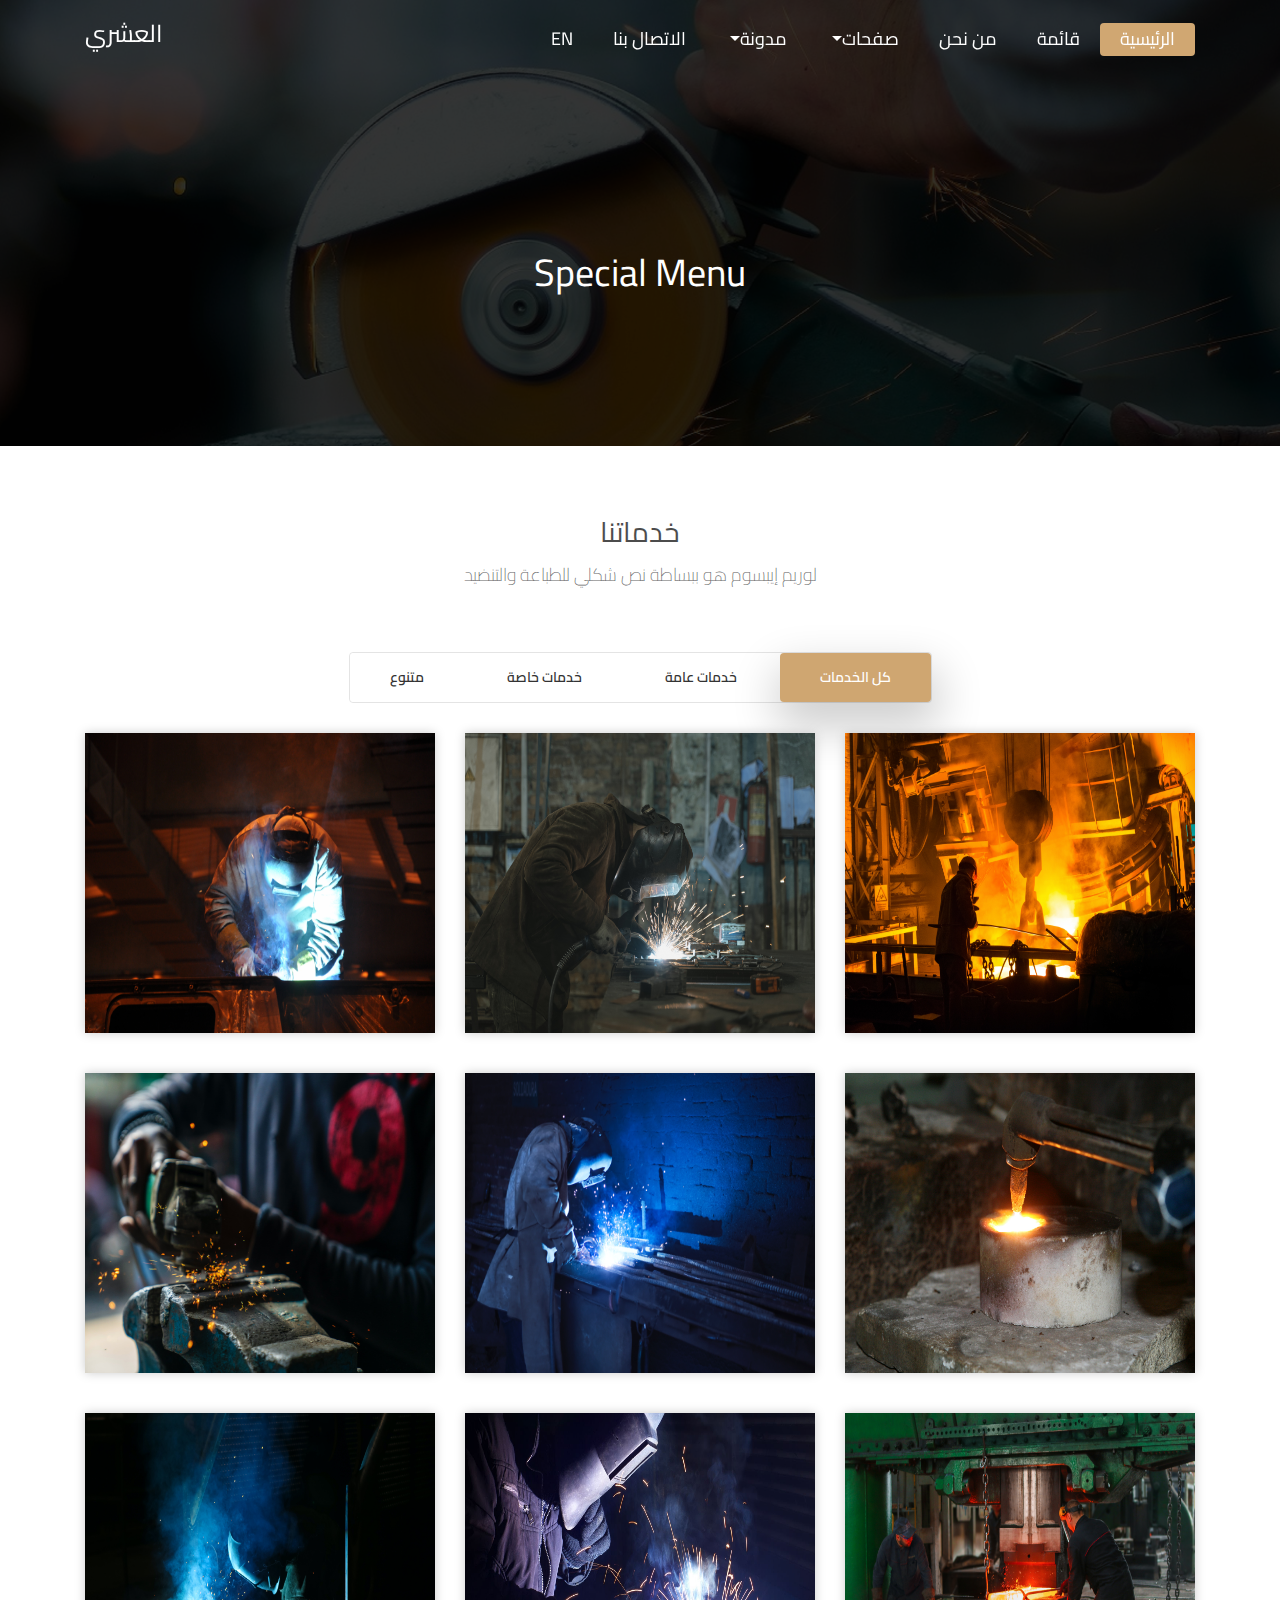
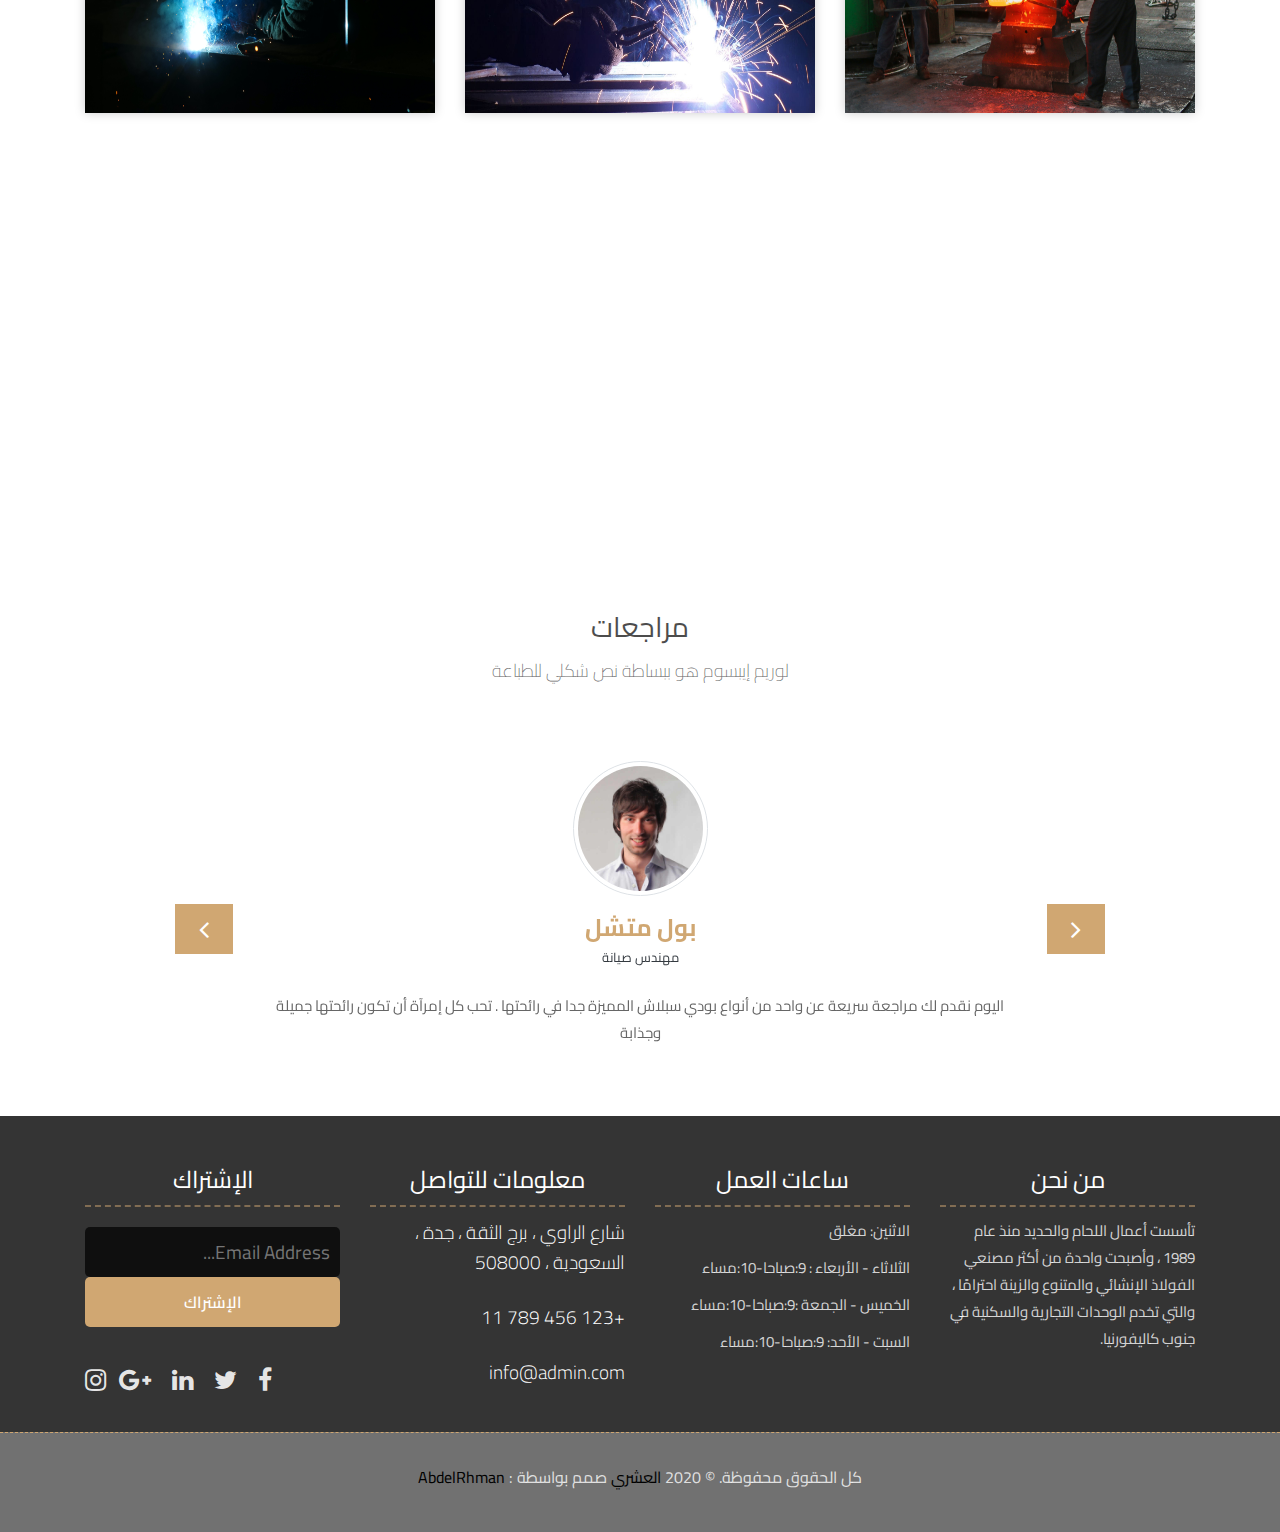
<file: menu.html>
<!DOCTYPE html>
<html lang=""><!-- Basic -->
<head>
	<meta charset="utf-8">
    <meta http-equiv="X-UA-Compatible" content="IE=edge">   
   
    <!-- Mobile Metas -->
    <meta name="viewport" content="width=device-width, initial-scale=1">
 
     <!-- Site Metas -->
    <title>العشري</title>  
    <meta name="keywords" content="">
    <meta name="description" content="">
    <meta name="author" content="">

    <!-- Site Icons -->
    <link rel="shortcut icon" href="images/favicon.ico" type="image/x-icon">
    <link rel="apple-touch-icon" href="images/apple-touch-icon.png">

    <!-- Bootstrap CSS -->
    <link rel="stylesheet" href="css/bootstrap.min.css">    
	<!-- Site CSS -->
    <link rel="stylesheet" href="css/style.css">    
    <!-- Responsive CSS -->
    <link rel="stylesheet" href="css/responsive.css">
    <!-- Custom CSS -->
    <link rel="stylesheet" href="css/custom.css">



</head>

<body>
	
	<!-- Start header -->
	<header class="top-navbar">
		<nav class="navbar navbar-default navbar-fixed-top navbar navbar-expand-lg navbar-light ">
			<div class="container">


				<button class="navbar-toggler" type="button" data-toggle="collapse" data-target="#navbars-rs-food" aria-controls="navbars-rs-food" aria-expanded="false" aria-label="Toggle navigation">
				  <span class="navbar-toggler-icon"></span>
				</button>
				<div class="collapse navbar-collapse" id="navbars-rs-food">
					<ul class="navbar-nav ml-auto">
						<li class="nav-item active"><a class="nav-link" href="index.html">الرئيسية</a></li>
						<li class="nav-item"><a class="nav-link" href="menu.html">قائمة</a></li>
						<li class="nav-item"><a class="nav-link" href=" about.html">من نحن</a></li>
						<li class="nav-item dropdown">
							<a class="nav-link dropdown-toggle" href="#" id="dropdown-a" data-toggle="dropdown">صفحات</a>
							<div class="dropdown-menu" aria-labelledby="dropdown-a">
								<a class="dropdown-item" href="stuff.html">فريق العمل</a>
								<a class="dropdown-item" href="gallery.html">المعرض</a>
							</div>
						</li>
						<li class="nav-item dropdown">
							<a class="nav-link dropdown-toggle" href="#" id="dropdown-a" data-toggle="dropdown">مدونة</a>
							<div class="dropdown-menu" aria-labelledby="dropdown-a">
								<a class="dropdown-item" href="blog.html">المقال</a>
								<a class="dropdown-item" href="blog-details.html">صفحات المقال</a>
							</div>
						</li>
						<li class="nav-item"><a class="nav-link" href="contact.html">الاتصال بنا</a></li>
						<li class="nav-item"><a class="nav-link" href="#">EN</a></li>
					</ul>
				</div>
				<div class="logo">
					<a class="navbar-brand" href="index.html">
							<h1>العشري</h1>
						</a>
			</div>
			</div>
		</nav>
	</header>

	<!-- End header -->
	

	<!-- Start All Pages -->
	<div class="all-page-title page-menu">
		<div class="container text-center">
			<div class="row">
				<div class="col-lg-12">
					<h1>Special Menu</h1>
				</div>
			</div>
		</div>
	</div>
	<!-- End All Pages -->
	
	
	<!-- Start Menu -->
	<div class="menu-box">
		<div class="container">
			<div class="row">
				<div class="col-lg-12">
					<div class="heading-title text-center">
						<h2> خدماتنا</h2>
						<p>لوريم إيبسوم هو ببساطة نص شكلي للطباعة والتنضيد</p>
					</div>
				</div>
			</div>
			<div class="row">
				<div class="col-lg-12">
					<div class="special-menu text-center">
						<div class="button-group filter-button-group">
							<button class="active" data-filter="*">كل الخدمات</button>
							<button data-filter=".General">خدمات عامة</button>
							<button data-filter=".lunch">خدمات خاصة</button>
							<button data-filter=".dinner">متنوع</button>
						</div>
					</div>
				</div>
			</div>
				
			<div class="row special-list">
				
				
				<div class="col-lg-4 col-md-6 special-grid lunch">
					<div class="gallery-single fix">
						<img src="images/pexels-uğur-bozdoğan-5759610.jpg" class="img-fluid" alt="Image">
						<div class="why-text">
							<h4>اللحام المتنقل</h4>
							<p>يمكن للعملية الصحيحة أن تحدث فرقا كبيرا</p>
							<h5> $15.79</h5>
						</div>
					</div>
				</div>
				<div class="col-lg-4 col-md-6 special-grid General">
					<div class="gallery-single fix">
						<img src="images/pexels-tima-miroshnichenko-5846247.jpg" class="img-fluid" alt="Image">
						<div class="why-text">
							<h4>لحام الفولاذ الهيكلي</h4>
							<p>مساعدتك في فهم ما نقوم به ، إذا كان الأمر يتعلق بك</p>
							<h5> $7.79</h5>
						</div>
					</div>
				</div>
				
				<div class="col-lg-4 col-md-6 special-grid General">
					<div class="gallery-single fix">
						<img src="images/pexels-kateryna-babaieva-3361235.jpg" class="img-fluid" alt="Image">
						<div class="why-text">
							<h4>لحام التيتانيوم </h4>
							<p>هناك عدد قليل من العمليات المختلفة التي نستخدمها في JA
							</p>
							<h5> $9.79</h5>
						</div>
					</div>
				</div>
				

				<div class="col-lg-4 col-md-6 special-grid lunch">
					<div class="gallery-single fix">
						<img src="images/pexels-nishant-aneja-4271642.jpg" class="img-fluid" alt="Image">
						<div class="why-text">
							<h4>لحام الفولاذ المقاوم للصدأ</h4>
							<p>مساعدتك في فهم ما نقوم به ، إذا كان الأمر يتعلق بك</p>				
							<h5> $20.79</h5>
						</div>
					</div>
				</div>
				
				<div class="col-lg-4 col-md-6 special-grid dinner">
					<div class="gallery-single fix">
						<img src="images/slider-2.jpg" class="img-fluid" alt="Image">
						<div class="why-text">
							<h4>لحام المغنيسيوم</h4>
							<p>اللحام والتصنيع هو ما نحن متحمسون له هنا في JA</p>
							<h5> $25.79</h5>
						</div>
					</div>
				</div>
				
				<div class="col-lg-4 col-md-6 special-grid dinner">
					<div class="gallery-single fix">
						<img src="images/slider-1.jpg" class="img-fluid" alt="Image">
						<div class="why-text">
							<h4>لحام الأنابيب</h4>
							<p>وظائف معقد. المنشآت الصعب. الجمال الفني</p>
							<h5> $22.79</h5>
						</div>
					</div>
				</div>
				<div class="col-lg-4 col-md-6 special-grid General">
					<div class="gallery-single fix">
						<img src="images/slider-0.jpg" class="img-fluid" alt="Image">
						<div class="why-text">
							<h4>لحام التيتانيوم</h4>
							<p>وظائف معقد. المنشآت الصعب. الجمال الفني</p>
							<h5> $10.79</h5>
						</div>
					</div>
				</div>
				<div class="col-lg-4 col-md-6 special-grid lunch">
					<div class="gallery-single fix">
						<img src="images/cde2fc_4861c203d299440c84e78782445ab0fb.jpg" class="img-fluid" alt="Image">
						<div class="why-text">
							<h4>اللحام المتنقل</h4>
							<p>يمكن للعملية الصحيحة أن تحدث فرقا كبيرا</p>
							<h5> $18.79</h5>
						</div>
					</div>
				</div>
				
				<div class="col-lg-4 col-md-6 special-grid dinner">
					<div class="gallery-single fix">
							<img src="images/pexels-kateryna-babaieva-2760289.jpg" class="img-fluid" alt="Image">

						<div class="why-text">
							<h4>لحام الفولاذ المقاوم للصدأ</h4>
							<p>وظائف معقد. المنشآت الصعب. الجمال الفني
							</p>
							<h5> $24.79</h5>
						</div>
					</div>
				</div>
				
			</div>
		</div>
	</div>
	<!-- End Menu -->

		<!-- Start QT -->
		<div class="qt-box qt-background">
			<div class="container">
				<div class="row">
					<div class="col-md-8 ml-auto mr-auto text-left">
						<p class="lead ">
							" خذ الوقت الكافي للتدبير، لكن عندما يحين وقت العمل توقف عن التفكير ونفّذ. "
						</p>
						<span class="lead">عبدالرحمن الاحمدي</span>
					</div>
				</div>
			</div>
		</div>
		<!-- End QT -->
	
	<!-- Start Customer Reviews -->
	<div class="customer-reviews-box">
		<div class="container">
			<div class="row">
				<div class="col-lg-12">
					<div class="heading-title text-center">
						<h2>مراجعات </h2>
						<p>لوريم إيبسوم هو ببساطة نص شكلي للطباعة </p>
					</div>
				</div>
			</div>
			<div class="row">
				<div class="col-md-8 mr-auto ml-auto text-center">
					<div id="reviews" class="carousel slide" data-ride="carousel">
						<div class="carousel-inner mt-4">
							<div class="carousel-item text-center active">
								<div class="img-box p-1 border rounded-circle m-auto">
									<img class="d-block w-100 rounded-circle" src="images/profile-1.jpg" alt="">
								</div>
								<h5 class="mt-4 mb-0"><strong class="text-warning text-uppercase">بول متشل</strong></h5>
								<h6 class="text-dark m-0">مهندس صيانة </h6>
								<p class="m-0 pt-3">اليوم نقدم لك مراجعة سريعة عن واحد من أنواع بودي سبلاش المميزة جدا في رائحتها . تحب كل إمرآة أن تكون رائحتها جميلة وجذابة</p>
							</div>
							<div class="carousel-item text-center">
								<div class="img-box p-1 border rounded-circle m-auto">
									<img class="d-block w-100 rounded-circle" src="images/profile-3.jpg" alt="">
								</div>
								<h5 class="mt-4 mb-0"><strong class="text-warning text-uppercase">ستيف مايك</strong></h5>
								<h6 class="text-dark m-0">عامل تصليح</h6>
								<p class="m-0 pt-3">اليوم نقدم لك مراجعة سريعة عن واحد من أنواع بودي سبلاش المميزة جدا في رائحتها . تحب كل إمرآة أن تكون رائحتها جميلة وجذابة</p>
							</div>
							<div class="carousel-item text-center">
								<div class="img-box p-1 border rounded-circle m-auto">
									<img class="d-block w-100 rounded-circle" src="images/profile-7.jpg" alt="">
								</div>
								<h5 class="mt-4 mb-0"><strong class="text-warning text-uppercase">دانيل فادو</strong></h5>
								<h6 class="text-dark m-0">صاحب المعدات</h6>
								<p class="m-0 pt-3">اليوم نقدم لك مراجعة سريعة عن واحد من أنواع بودي سبلاش المميزة جدا في رائحتها . تحب كل إمرآة أن تكون رائحتها جميلة وجذابة</p>
							</div>
						</div>
						<a class="carousel-control-prev" href="#reviews" role="button" data-slide="prev">
							<i class="fa fa-angle-left" aria-hidden="true"></i>
							<span class="sr-only">Previous</span>
						</a>
						<a class="carousel-control-next" href="#reviews" role="button" data-slide="next">
							<i class="fa fa-angle-right" aria-hidden="true"></i>
							<span class="sr-only">Next</span>
						</a>
                    </div>
				</div>
			</div>
		</div>
	</div>
	<!-- End Customer Reviews -->
		<!-- Start Footer -->
		<footer class="footer-area bg-f">
				<div class="container">
					<div class="row">
						<div class="col-lg-3 col-md-6">
							<h3>من نحن</h3>
							<p>تأسست أعمال اللحام والحديد منذ عام 1989 ، وأصبحت واحدة من أكثر مصنعي الفولاذ الإنشائي والمتنوع والزينة احترامًا ، والتي تخدم الوحدات التجارية والسكنية في جنوب كاليفورنيا.</p>
						</div>
						<div class="col-lg-3 col-md-6">
							<h3>ساعات العمل</h3>
							<p><span class="text-color">الاثنين: </span>مغلق</p>
							<p><span class="text-color">الثلاثاء - الأربعاء :</span> 9:صباحا-10:مساء</p>
							<p><span class="text-color">الخميس - الجمعة :</span>9:صباحا-10:مساء</p>
							<p><span class="text-color">السبت - الأحد:</span> 9:صباحا-10:مساء</p>
						</div>
						<div class="col-lg-3 col-md-6">
							<h3>معلومات للتواصل</h3>
							<p class="lead">شارع الراوي ، برج الثقة ، جدة ، السعودية ، 508000</p>
							<p class="lead"><a href="#">+123 456 789 11</a></p>
							<p class="lead"><a href="#"> info@admin.com</a></p>
						</div>
						<div class="col-lg-3 col-md-6">
							<h3>الإشتراك</h3>
							<div class="subscribe_form">
								<form class="subscribe_form">
									<input name="EMAIL" id="subs-email" class="form_input" placeholder="Email Address..." type="email">
									<button type="submit" class="submit">الإشتراك</button>
									<div class="clearfix"></div>
								</form>
							</div>
							<ul class="list-inline f-social">
								<li class="list-inline-item"><a href="#"><i class="fa fa-facebook" aria-hidden="true"></i></a></li>
								<li class="list-inline-item"><a href="#"><i class="fa fa-twitter" aria-hidden="true"></i></a></li>
								<li class="list-inline-item"><a href="#"><i class="fa fa-linkedin" aria-hidden="true"></i></a></li>
								<li class="list-inline-item"><a href="#"><i class="fa fa-google-plus" aria-hidden="true"></i></a></li>
								<li class="list-inline-item"><a href="#"><i class="fa fa-instagram" aria-hidden="true"></i></a></li>
							</ul>
						</div>
					</div>
				</div>
				
				<div class="copyright">
					<div class="container">
						<div class="row">
							<div class="col-lg-12">
								<p class="company-name">كل الحقوق محفوظة. &copy; 2020 <a href="#">العشري</a> صمم بواسطة : 
							<a href="#">AbdelRhman</a></p>
							</div>
						</div>
					</div>
				</div>
				
			</footer>
			<!-- End Footer -->
		
	<a href="#" id="back-to-top" title="Back to top" style="display: none;">&uarr;</a>

	<!-- ALL JS FILES -->
	<script src="js/jquery-3.2.1.min.js"></script>
	<script src="js/popper.min.js"></script>
	<script src="js/bootstrap.min.js"></script>
    <!-- ALL PLUGINS -->
	<script src="js/jquery.superslides.min.js"></script>
	<script src="js/images-loded.min.js"></script>
	<script src="js/isotope.min.js"></script>
	<script src="js/baguetteBox.min.js"></script>
	<script src="js/form-validator.min.js"></script>
    <script src="js/contact-form-script.js"></script>
    <script src="js/custom.js"></script>
</body>
</html>
</file>
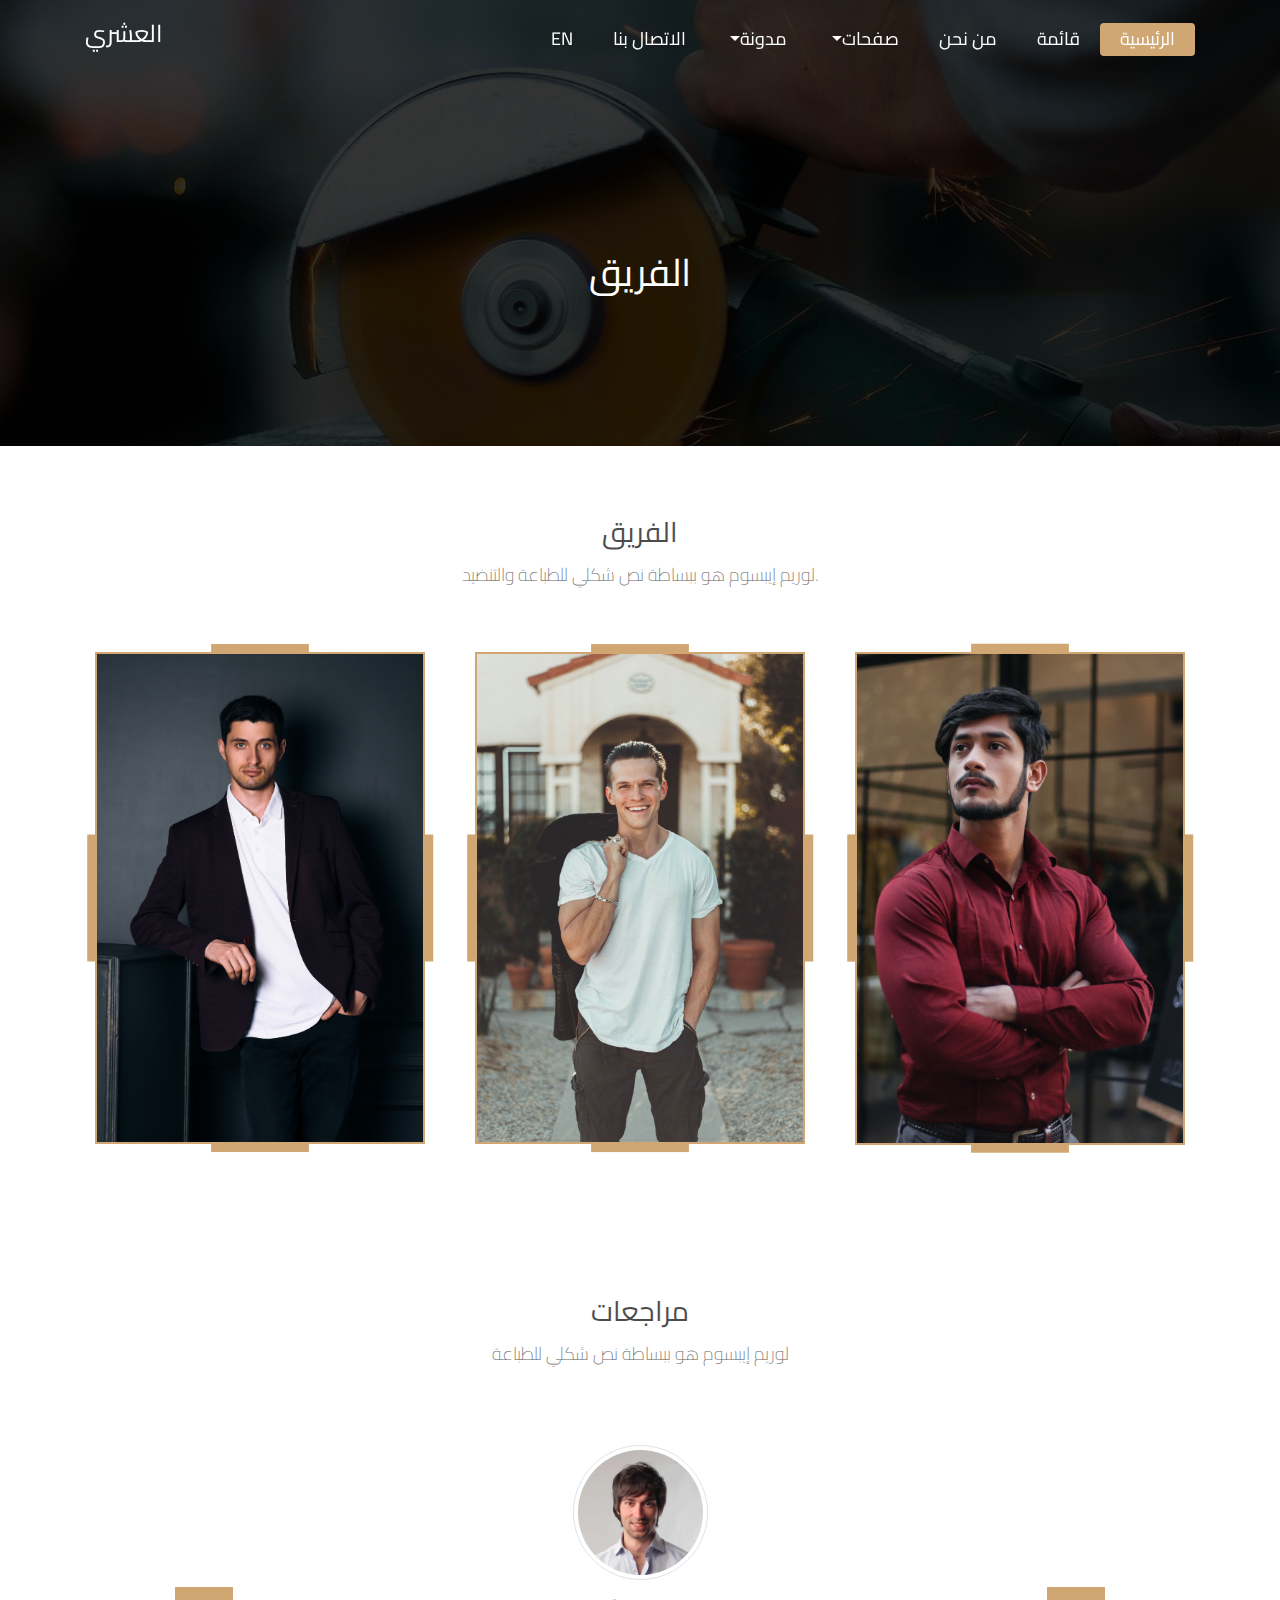
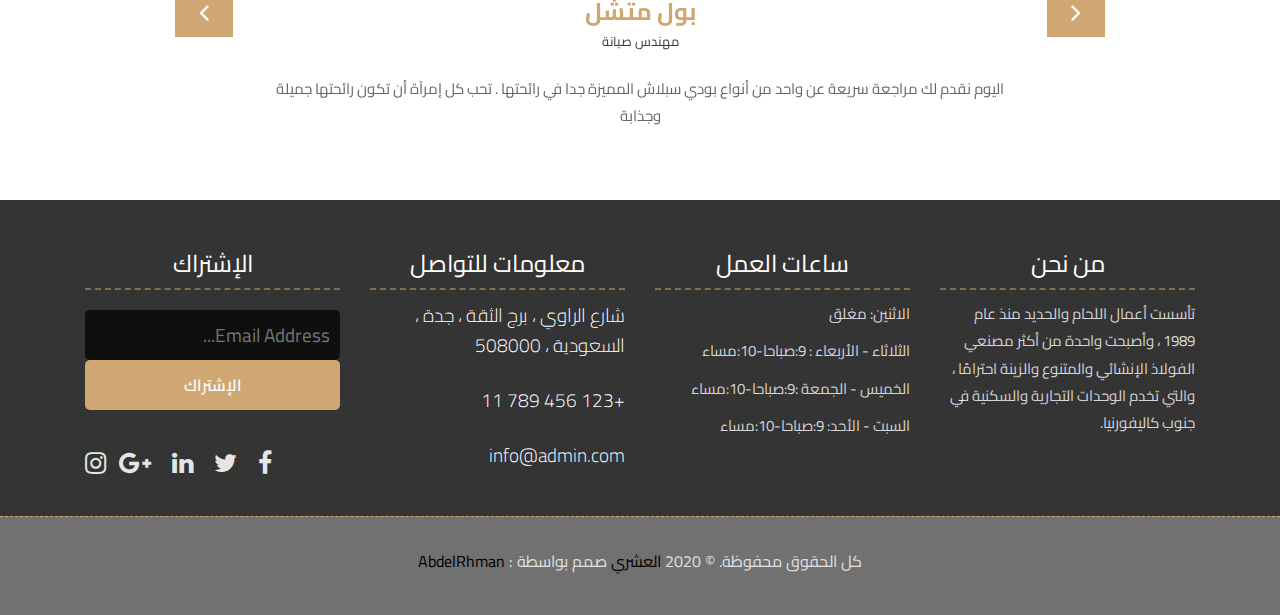
<file: stuff.html>
<!DOCTYPE html>
<html lang=""><!-- Basic -->
<head>
	<meta charset="utf-8">
    <meta http-equiv="X-UA-Compatible" content="IE=edge">   
   
    <!-- Mobile Metas -->
    <meta name="viewport" content="width=device-width, initial-scale=1">
 
     <!-- Site Metas -->
    <title>العشري</title>  
    <meta name="keywords" content="">
    <meta name="description" content="">
    <meta name="author" content="">

    <!-- Site Icons -->
    <link rel="shortcut icon" href="images/favicon.ico" type="image/x-icon">
    <link rel="apple-touch-icon" href="images/apple-touch-icon.png">

    <!-- Bootstrap CSS -->
    <link rel="stylesheet" href="css/bootstrap.min.css">    
	<!-- Site CSS -->
    <link rel="stylesheet" href="css/style.css">    
    <!-- Responsive CSS -->
    <link rel="stylesheet" href="css/responsive.css">
    <!-- Custom CSS -->
    <link rel="stylesheet" href="css/custom.css">



</head>

<body>
	
	<!-- Start header -->
	<header class="top-navbar">
		<nav class="navbar navbar-default navbar-fixed-top navbar navbar-expand-lg navbar-light ">
			<div class="container">


				<button class="navbar-toggler" type="button" data-toggle="collapse" data-target="#navbars-rs-food" aria-controls="navbars-rs-food" aria-expanded="false" aria-label="Toggle navigation">
				  <span class="navbar-toggler-icon"></span>
				</button>
				<div class="collapse navbar-collapse" id="navbars-rs-food">
					<ul class="navbar-nav ml-auto">
						<li class="nav-item active"><a class="nav-link" href="index.html">الرئيسية</a></li>
						<li class="nav-item"><a class="nav-link" href="menu.html">قائمة</a></li>
						<li class="nav-item"><a class="nav-link" href=" about.html">من نحن</a></li>
						<li class="nav-item dropdown">
							<a class="nav-link dropdown-toggle" href="#" id="dropdown-a" data-toggle="dropdown">صفحات</a>
							<div class="dropdown-menu" aria-labelledby="dropdown-a">
								<a class="dropdown-item" href="stuff.html">فريق العمل</a>
								<a class="dropdown-item" href="gallery.html">المعرض</a>
							</div>
						</li>
						<li class="nav-item dropdown">
							<a class="nav-link dropdown-toggle" href="#" id="dropdown-a" data-toggle="dropdown">مدونة</a>
							<div class="dropdown-menu" aria-labelledby="dropdown-a">
								<a class="dropdown-item" href="blog.html">المقال</a>
								<a class="dropdown-item" href="blog-details.html">صفحات المقال</a>
							</div>
						</li>
						<li class="nav-item"><a class="nav-link" href="contact.html">الاتصال بنا</a></li>
						<li class="nav-item"><a class="nav-link" href="#">EN</a></li>
					</ul>
				</div>
				    <div class="logo">
					<a class="navbar-brand" href="index.html">
							<h1>العشري</h1>
						</a>
			       </div>
			</div>
		</nav>
	</header>

	<!-- Start All Pages -->
	<div class="all-page-title page-shuff">
		<div class="container text-center">
			<div class="row">
				<div class="col-lg-12">
					<h1>الفريق</h1>
				</div>
			</div>
		</div>
	</div>
	<!-- End All Pages -->
	
	<!-- Start Team -->
	<div class="stuff-box">
		<div class="container">
			<div class="row">
				<div class="col-lg-12">
					<div class="heading-title text-center">
						<h2>الفريق</h2>
						<p>لوريم إيبسوم هو ببساطة نص شكلي للطباعة والتنضيد.</p>
					</div>
				</div>
			</div>
			<div class="row">
				<div class="col-md-4 col-sm-6">
					<div class="our-team">
						<img src="images/pexels-pixabay-532220.jpg">
						<div class="team-content">
							<h3 class="title">ستيف توماس</h3>
							<span class="post">مهندس</span>
							<ul class="social">
								<li><a href="#"><i class="fa fa-facebook-f"></i></a></li>
								<li><a href="#"><i class="fa fa-twitter"></i></a></li>
								<li><a href="#"><i class="fa fa-google-plus"></i></a></li>
							</ul>
						</div>
					</div>
				</div>

				<div class="col-md-4 col-sm-6">
					<div class="our-team">
						<img src="images/pexels-spencer-selover-775358.jpg">
						<div class="team-content">
							<h3 class="title">ساميو</h3>
							<span class="post">صيانة لحام</span>
							<ul class="social">
								<li><a href="#"><i class="fa fa-facebook-f"></i></a></li>
								<li><a href="#"><i class="fa fa-twitter"></i></a></li>
								<li><a href="#"><i class="fa fa-google-plus"></i></a></li>
							</ul>
						</div>
					</div>
				</div>

				<div class="col-md-4 col-sm-6">
					<div class="our-team">
						<img src="images/pexels-yogendra-singh-1726710.jpg">
						<div class="team-content">
							<h3 class="title">جاك</h3>
							<span class="post">مصلح  </span>
							<ul class="social">
								<li><a href="#"><i class="fa fa-facebook-f"></i></a></li>
								<li><a href="#"><i class="fa fa-twitter"></i></a></li>
								<li><a href="#"><i class="fa fa-google-plus"></i></a></li>
							</ul>
						</div>
					</div>
				</div>
			</div>
		</div>
	</div>
	<!-- End Stuff -->
	
	<!-- Start Customer Reviews -->
	<div class="customer-reviews-box">
		<div class="container">
			<div class="row">
				<div class="col-lg-12">
					<div class="heading-title text-center">
						<h2>مراجعات </h2>
						<p>لوريم إيبسوم هو ببساطة نص شكلي للطباعة </p>
					</div>
				</div>
			</div>
			<div class="row">
				<div class="col-md-8 mr-auto ml-auto text-center">
					<div id="reviews" class="carousel slide" data-ride="carousel">
						<div class="carousel-inner mt-4">
							<div class="carousel-item text-center active">
								<div class="img-box p-1 border rounded-circle m-auto">
									<img class="d-block w-100 rounded-circle" src="images/profile-1.jpg" alt="">
								</div>
								<h5 class="mt-4 mb-0"><strong class="text-warning text-uppercase">بول متشل</strong></h5>
								<h6 class="text-dark m-0">مهندس صيانة </h6>
								<p class="m-0 pt-3">اليوم نقدم لك مراجعة سريعة عن واحد من أنواع بودي سبلاش المميزة جدا في رائحتها . تحب كل إمرآة أن تكون رائحتها جميلة وجذابة</p>
							</div>
							<div class="carousel-item text-center">
								<div class="img-box p-1 border rounded-circle m-auto">
									<img class="d-block w-100 rounded-circle" src="images/profile-3.jpg" alt="">
								</div>
								<h5 class="mt-4 mb-0"><strong class="text-warning text-uppercase">ستيف مايك</strong></h5>
								<h6 class="text-dark m-0">عامل تصليح</h6>
								<p class="m-0 pt-3">اليوم نقدم لك مراجعة سريعة عن واحد من أنواع بودي سبلاش المميزة جدا في رائحتها . تحب كل إمرآة أن تكون رائحتها جميلة وجذابة</p>
							</div>
							<div class="carousel-item text-center">
								<div class="img-box p-1 border rounded-circle m-auto">
									<img class="d-block w-100 rounded-circle" src="images/profile-7.jpg" alt="">
								</div>
								<h5 class="mt-4 mb-0"><strong class="text-warning text-uppercase">دانيل فادو</strong></h5>
								<h6 class="text-dark m-0">صاحب المعدات</h6>
								<p class="m-0 pt-3">اليوم نقدم لك مراجعة سريعة عن واحد من أنواع بودي سبلاش المميزة جدا في رائحتها . تحب كل إمرآة أن تكون رائحتها جميلة وجذابة</p>
							</div>
						</div>
						<a class="carousel-control-prev" href="#reviews" role="button" data-slide="prev">
							<i class="fa fa-angle-left" aria-hidden="true"></i>
							<span class="sr-only">Previous</span>
						</a>
						<a class="carousel-control-next" href="#reviews" role="button" data-slide="next">
							<i class="fa fa-angle-right" aria-hidden="true"></i>
							<span class="sr-only">Next</span>
						</a>
                    </div>
				</div>
			</div>
		</div>
	</div>
	<!-- End Customer Reviews -->
		<!-- Start Footer -->
		<footer class="footer-area bg-f">
				<div class="container">
					<div class="row">
						<div class="col-lg-3 col-md-6">
							<h3>من نحن</h3>
							<p>تأسست أعمال اللحام والحديد منذ عام 1989 ، وأصبحت واحدة من أكثر مصنعي الفولاذ الإنشائي والمتنوع والزينة احترامًا ، والتي تخدم الوحدات التجارية والسكنية في جنوب كاليفورنيا.</p>
						</div>
						<div class="col-lg-3 col-md-6">
							<h3>ساعات العمل</h3>
							<p><span class="text-color">الاثنين: </span>مغلق</p>
							<p><span class="text-color">الثلاثاء - الأربعاء :</span> 9:صباحا-10:مساء</p>
							<p><span class="text-color">الخميس - الجمعة :</span>9:صباحا-10:مساء</p>
							<p><span class="text-color">السبت - الأحد:</span> 9:صباحا-10:مساء</p>
						</div>
						<div class="col-lg-3 col-md-6">
							<h3>معلومات للتواصل</h3>
							<p class="lead">شارع الراوي ، برج الثقة ، جدة ، السعودية ، 508000</p>
							<p class="lead"><a href="#">+123 456 789 11</a></p>
							<p class="lead"><a href="#"> info@admin.com</a></p>
						</div>
						<div class="col-lg-3 col-md-6">
							<h3>الإشتراك</h3>
							<div class="subscribe_form">
								<form class="subscribe_form">
									<input name="EMAIL" id="subs-email" class="form_input" placeholder="Email Address..." type="email">
									<button type="submit" class="submit">الإشتراك</button>
									<div class="clearfix"></div>
								</form>
							</div>
							<ul class="list-inline f-social">
								<li class="list-inline-item"><a href="#"><i class="fa fa-facebook" aria-hidden="true"></i></a></li>
								<li class="list-inline-item"><a href="#"><i class="fa fa-twitter" aria-hidden="true"></i></a></li>
								<li class="list-inline-item"><a href="#"><i class="fa fa-linkedin" aria-hidden="true"></i></a></li>
								<li class="list-inline-item"><a href="#"><i class="fa fa-google-plus" aria-hidden="true"></i></a></li>
								<li class="list-inline-item"><a href="#"><i class="fa fa-instagram" aria-hidden="true"></i></a></li>
							</ul>
						</div>
					</div>
				</div>
				
				<div class="copyright">
					<div class="container">
						<div class="row">
							<div class="col-lg-12">
								<p class="company-name">كل الحقوق محفوظة. &copy; 2020 <a href="#">العشري</a> صمم بواسطة : 
							<a href="#">AbdelRhman</a></p>
							</div>
						</div>
					</div>
				</div>
				
			</footer>
			<!-- End Footer -->
		
	<a href="#" id="back-to-top" title="Back to top" style="display: none;">&uarr;</a>

	<!-- ALL JS FILES -->
	<script src="js/jquery-3.2.1.min.js"></script>
	<script src="js/popper.min.js"></script>
	<script src="js/bootstrap.min.js"></script>
    <!-- ALL PLUGINS -->
	<script src="js/jquery.superslides.min.js"></script>
	<script src="js/images-loded.min.js"></script>
	<script src="js/isotope.min.js"></script>
	<script src="js/baguetteBox.min.js"></script>
	<script src="js/form-validator.min.js"></script>
    <script src="js/contact-form-script.js"></script>
    <script src="js/custom.js"></script>
</body>
</html>
</file>
<file: css/style.css>
/*------------------------------------------------------------------
    IMPORT FONTS
-------------------------------------------------------------------*/
@import url('https://fonts.googleapis.com/css2?family=Cairo:wght@700&display=swap');
@import url('https://fonts.googleapis.com/css?family=Arbutus+Slab');
@import url('https://fonts.googleapis.com/css?family=Athiti:400,500,600');

/*------------------------------------------------------------------
    IMPORT FILES
-------------------------------------------------------------------*/

@import url(animate.css);
@import url(font-awesome.min.css);
@import url(superslides.css);
@import url(baguetteBox.min.css);

/*------------------------------------------------------------------
    SKELETON
-------------------------------------------------------------------*/
html{
    scroll-behavior: smooth;
}
body {
    color: #666666;
    font-size: 15px;
    font-family: 'Cairo', sans-serif;
    line-height: 1.80857;
    min-height:200vh;
}

.navbar-default{
  transition:500ms ease;
  background:transparent;
}
.navbar-default.scrolled{
  background:rgba(0, 0, 0, 0.7);
}

a {
    color: #1f1f1f;
    text-decoration: none !important;
    outline: none !important;
    -webkit-transition: all .3s ease-in-out;
    -moz-transition: all .3s ease-in-out;
    -ms-transition: all .3s ease-in-out;
    -o-transition: all .3s ease-in-out;
    transition: all .3s ease-in-out;
}

h1,
h2,
h3,
h4,
h5,
h6 {
    letter-spacing: 0;
    font-weight: normal;
    position: relative;
    padding: 0 0 10px 0;
    font-weight: normal;
    line-height: 120% !important;
    color: #1f1f1f;
    margin: 0
}

h1 {
    font-size: 24px
}

h2 {
    font-size: 22px;
    opacity: 0.7;
    
}

h3 {
    font-size: 18px
}

h4 {
    font-size: 16px
}

h5 {
    font-size: 14px
}

h6 {
    font-size: 13px
}

h1 a,
h2 a,
h3 a,
h4 a,
h5 a,
h6 a {
    color: #212121;
    text-decoration: none!important;
    opacity: 1
}

h1 a:hover,
h2 a:hover,
h3 a:hover,
h4 a:hover,
h5 a:hover,
h6 a:hover {
    opacity: .8
}

a {
    color: #000000;
    text-decoration: none;
    outline: none;
}

a,
.btn {
    text-decoration: none !important;
    outline: none !important;
    -webkit-transition: all .3s ease-in-out;
    -moz-transition: all .3s ease-in-out;
    -ms-transition: all .3s ease-in-out;
    -o-transition: all .3s ease-in-out;
    transition: all .3s ease-in-out;
}

.btn-custom {
    margin-top: 20px;
    background-color: transparent !important;
    border: 2px solid #ddd;
    padding: 12px 40px;
    font-size: 16px;
}

.lead {
    font-size: 18px;
    line-height: 30px;
    color: #767676;
    margin: 0;
    padding: 0;
}

blockquote {
    margin: 20px 0 20px;
    padding: 30px;
}

ul, li, ol{
	list-style: none;
	margin: 0px;
	padding: 0px;
}
button:focus{
	outline: none;
}

.form-control::-moz-placeholder {
    color: #2a2a2a;
    opacity: 1;
}

/*------------------------------------------------------------------
    LOADER 
-------------------------------------------------------------------*/


/*------------------------------------------------------------------
    HEADER
-------------------------------------------------------------------*/
.top-navbar{
	position: relative;
    z-index: 10;
    direction: rtl;
    
}

.top-navbar .navbar{
	padding: 15px 0px;
	position: fixed;
	width: 100%;
	transition: height .3s ease-out, background .3s ease-out, box-shadow .3s ease-out;
	-webkit-transform: translate3d(0, 0, 0);
	transform: translate3d(0, 0, 0);
	z-index: 100;
}
.top-navbar .navbar .logo h1{
    color: rgb(255, 255, 255)
}
.top-navbar .navbar-light .navbar-nav .nav-link{
	color: rgb(255, 255, 255);
	font-size: 18px;
	padding: 0px 20px;
	border-radius: 4px;
}

.top-navbar .navbar-light .navbar-nav .nav-item .nav-link:hover{
	background: #d0a772;
	color: #ffffff;
}
.top-navbar .navbar-light .navbar-nav .nav-item.active .nav-link{
	background: #d0a772;
	color: #ffffff;
	border-radius: 4px;
}

.navbar-expand-lg .navbar-nav .dropdown-menu{
	border: none;
	 box-shadow: 2px 5px 6px rgba(0,0,0,0.5);
}

.navbar-expand-lg .navbar-nav .dropdown-menu a.dropdown-item:hover{
	background: #d0a772;
	color: #ffffff;
}
.navbar-light .navbar-toggler:hover{
	background: #cfa671;
}

/*------------------------------------------------------------------
    Slider
-------------------------------------------------------------------*/

.cover-slides{
    height: 100vh;
    direction: rtl;
    
}
.slides-navigation a {
	background: #0000004d;
    position: absolute;
    height: 70px;
    width: 70px;
    top: 50%;
    font-size: 20px;
    display: block;
    color: #fff;
	line-height: 80px;
	text-align: center;
    transition: all .3s ease-in-out;
}
.slides-navigation a i{
	font-size: 40px;
}
.slides-navigation a:hover {
	background: #010101;
}
.cover-slides .container{
	height: 100%;
	position: relative;
	z-index: 2;
}
.cover-slides .container > .row {
	-webkit-box-align: center;
	-ms-flex-align: center;
	align-items: center;
}
.cover-slides .container > .row {
    height: 100%;
}

.btn{
	text-transform: uppercase;
	padding: 19px 36px;
}
.btn{
	display: inline-block;
	font-weight: 600;
	text-align: center;
	white-space: nowrap;
	vertical-align: middle;
	-webkit-user-select: none;
	-moz-user-select: none;
	-ms-user-select: none;
	user-select: none;
	border: 2px solid transparent;
	padding: 12px 30px;
	font-size: 16px;
	line-height: 1.5;
	border-radius: .1875rem;
	transition: color .15s ease-in-out, background-color .15s ease-in-out, border-color .15s ease-in-out, box-shadow .15s ease-in-out;
}
.btn-outline-new-white {
    color: #fff;
    background-color: transparent;
    background-image: none;
    border-color: #cfa671;
}
.btn-outline-new-white:hover {
    color: #ffffff;
    background-color: #cfa671;
    border-color: #cfa671;
}

.overlay-background {
    background: #333;
    position: absolute;
    height: 100%;
    width: 100%;
    left: 0;
    top: 0;
	opacity: 0.5;
}

.cover-slides h1{
	font-weight: 500;
	font-size: 64px;
	color: #fff;
}
.cover-slides p{
	font-size: 18px;
	color: #fff;
}
.slides-pagination a{
	border: 2px solid #ffffff;
}
.slides-pagination a.current{
	background: #cfa671;
	border: 2px solid #cfa671;
}

/*------------------------------------------------------------------
    About
-------------------------------------------------------------------*/

.about-section-box{
    padding: 70px 0px;
    direction: rtl;
    
}
.about-section-box .img-fluid{
	box-shadow: -10px -10px 0px #d0a772;
}
.inner-column h1{
	font-size: 30px;
	color: #010101;
}
.inner-column h1 span{
	color: #d0a772;
}
.inner-column h4{
	font-size: 16px;
	font-weight: 500;
}
.inner-column p{
	font-size: 18px;
}
.inner-column .btn-outline-new-white{
	color: #d0a772;
}
.inner-column .btn-outline-new-white:hover{
	color: #ffffff;
}

/*------------------------------------------------------------------
    QT
-------------------------------------------------------------------*/


.qt-background{
	background: url(../images/pexels-kateryna-babaieva-3158651.jpg) no-repeat;
	background-size: cover;
	padding: 100px 0;
	background-attachment: fixed;
	background-position: center center;
	position: relative;
}
.qt-background p {
    font-size: 35px;
    font-weight: 300;
    line-height: 44px;
    color: #fff;
	margin-bottom: 20px;
}

.qt-background span {
    color: #fff;
    font-size: 20px;  
	font-weight: 500;	
}

/*------------------------------------------------------------------
    Menu
-------------------------------------------------------------------*/

.menu-box{
    padding: 70px 0px;
    direction: rtl;
    
}

.heading-title{
	margin-bottom: 50px;
}
.heading-title h2{
	color: #010101;
	font-size: 28px;
}
.heading-title p{
	font-size: 18px;
	font-weight: 200;
	margin: 0px;
}

.filter-button-group {
    border: 1px solid #e4e4e4;
    border-radius: 4px;
    margin: 10px 15px;
    display: inline-block;
}

.filter-button-group button {
    color: #333;
    letter-spacing: 1px;
    text-transform: uppercase;
    font-weight: 600;
    font-size: 14px;
    cursor: pointer;
    background: #fff;
    padding: 12px 40px;
    border: none;
    border-radius: 4px;
}

.filter-button-group button.active {
    background: #cfa671;
    color: #fff;
    box-shadow: 2px 20px 45px 5px rgba(0,0,0,.2);
}

.gallery-single{
	margin: 20px 0px;
}

.gallery-single {
    position: relative;
    overflow: hidden;
    -webkit-box-shadow: 0 0 10px #ccc;
    box-shadow: 0 0 10px #ccc;
}
.gallery-single img{
    height: 300px;
}

.why-text {
    position: absolute;
    left: 0;
    bottom: -100%;
    right: 0;
    height: 100%;
    background: rgba(0, 0, 0, 0.8);
    padding: 12px 12px;
    -webkit-transition: all .3s ease;
    transition: all .3s ease;
    text-align: right;
}
.why-text h4{
	color: #ffffff;
	font-size: 24px;
	font-weight: 500;
}
.why-text p{
	color: #ffffff;
	font-size: 18px;
	border-bottom: 1px dashed #cfa671;
	margin: 0px;
	padding-bottom: 15px;
	margin-top: 15px;
    margin-bottom: 15px;
    float: right;
}
.why-text h5{
	font-size: 28px;
	font-weight: 600;
	color: #ffffff;
}

.gallery-single:hover .why-text{
	bottom: 0px;
}


/*------------------------------------------------------------------
    Gallery
-------------------------------------------------------------------*/

.gallery-box{
    padding: 70px 0px;
    direction: rtl;
    
}
.tz-gallery{
    margin-top: 30px;
    direction: ltr;
}
.tz-gallery .lightbox img {
    width: 100%;
    margin-bottom: 30px;
    transition: 0.2s ease-in-out;
    box-shadow: 0 2px 3px rgba(0,0,0,0.2);
}
.tz-gallery .lightbox img:hover {
    transform: scale(1.05);
    box-shadow: 0 8px 15px rgba(0,0,0,0.3);
}

/*------------------------------------------------------------------
    Customer Reviews
-------------------------------------------------------------------*/

.customer-reviews-box{
    padding: 70px 0px;
    direction: rtl;
    
}

.carousel-inner .carousel-item .img-box{
	width: 135px;
	height: 135px;
}
.carousel-control-prev{
	left: -100px;
}
.carousel-control-next{
	right: -100px;
}
.carousel-indicators{
	top: 320px;
}

.text-warning{
	color: #d0a772 !important;
	font-size: 24px;
}

@media (min-width: 320px) and (max-width: 640px) {
	.carousel-inner .carousel-item p{
		font-size: 14px;
	}
	.carousel-control-prev{
		left: -5px;
	}
	.carousel-control-next{
		right: -5px;
	}
 	.carousel-indicators{
		top: 400px;
	}
}

#reviews .carousel-control-prev{
	background: #d0a772;
	color: #ffffff;
	display: block;
	position: absolute;
	width: 8%;
	height: 50px;
	top: 50%;
	font-size: 28px;
	opacity: 1;
}
#reviews .carousel-control-prev:hover{
	background: #010101;
	color: #ffffff;
}

#reviews .carousel-control-next{
	background: #d0a772;
	color: #ffffff;
	display: block;
	position: absolute;
	width: 8%;
	height: 50px;
	top: 50%;
	font-size: 28px;
	opacity: 1;
}
#reviews .carousel-control-next:hover{
	background: #010101;
	color: #ffffff;
}


/*------------------------------------------------------------------
    Contact info
-------------------------------------------------------------------*/

.contact-imfo-box{
	background: #000000a4;
	padding: 30px 0;
}

.overflow-hidden {
    overflow: hidden;
}

.contact-imfo-box i{
	display: block;
	float: left;
	width: 60px;
	height: 60px;
	line-height: 60px;
	text-align: center;
	background: #fff;
	color: #d0a772;
	font-size: 30px;
	-webkit-border-radius: 50%;
	-moz-border-radius: 50%;
	-ms-border-radius: 50%;
	border-radius: 50%;
	margin-right: 20px;
}
.contact-imfo-box h4 {
    margin: 0px;
    margin-top: 5px;
	color: #ffffff;
	font-size: 20px;
	padding: 0px;
	font-weight: 500;
	line-height: 24px;
}
.contact-imfo-box p {
    margin: 0px;
	color: #ffffff;
	font-weight: 300;
}

/*------------------------------------------------------------------
    Footer
-------------------------------------------------------------------*/

.footer-area{
	padding-top: 50px;
    padding-bottom: 0px;
    direction: rtl;
    
}
.bg-f{
    background-image: url("../images/pexels-kateryna-babaieva-3678228.jpg");
    background-attachment: fixed;
	background-clip: initial;
	background-color: rgba(0, 0, 0, 0);
	background-origin: initial;
	background-position: center center;
	background-repeat: no-repeat;
	background-size: cover;
	position: relative;
}
.bg-f::before {
    background: #010101;
    content: "";
    height: 100%;
    left: 0;
    position: absolute;
    top: 0;
    width: 100%;
    z-index: 1;
	opacity: 0.8;
}

.footer-area .container{
	position: relative;
	z-index: 1;
}
.footer-area h3{
	color: #ffffff;
	text-transform: uppercase;
    font-size: 24px;
    text-align:center;
	border-bottom: 2px dashed rgba(207, 166, 113, 0.5);
	margin-bottom: 10px;
}
.footer-area p{
	font-size: 15px;
	color: rgba(255, 255, 255, 0.8);
	margin: 0;
    padding-bottom: 10px;
    text-align: right;
}

.footer-area p.lead{
	font-size: 19px;
	color: #ffffff;
	margin-bottom: 15px;
}
.footer-area p.lead a{
	color: #ffffff;
	margin-bottom: 15px;
}
.footer-area p.lead a:hover{
	color: #d0a772;
}
.subscribe_form {
    display: block;
    text-align: center;
    padding: 5px 0;
}

.subscribe_form .form_input {
    display: block;
    background-color: rgba(0,0,0,0.7);
    color: #fff;
    border: none;
    font-size: 19px;
    line-height: 50px;
    padding: 0 10px;
    float: left;
    border-radius: 5px;
    outline: none;
    width: 100%;
    transition: all 0.5s ease-in-out;
}

.subscribe_form .submit {
    background-color: #d0a772;
    color: #fff;
    font-size: 16px;
    font-weight: 600;
    line-height: 50px;
    display: inline-block;
    padding: 0 10px;
    border-radius: 5px;
    width: 100%;
	border: none;
	cursor: pointer;
    transition: all 0.5s ease-in-out;
}
.subscribe_form .submit:hover{
	background: hsla(0, 0%, 0%, 0.705);
}

.f-social {
    padding-bottom: 10px;
    margin: 0px;
    margin-top: 20px;
}
.f-social li a {
    font-size: 25px;
    color: rgba(255, 255, 255, 0.9);
	margin-right: 10px;
}

.copyright{
	margin-top: 20px;
	position: relative;
	display: block;
	background-color: #ffffff4d;
	border-top: 1px dashed rgba(207, 166, 113);
	padding: 30px 0;
	z-index: 1;
}

.copyright .company-name{
	font-size: 16px;
	text-align: center;
}
.copyright .company-name a{
	font-size: 16px;
}

/*------------------------------------------------------------------
    All Pages
-------------------------------------------------------------------*/

.page-about {
    padding: 250px 0 150px;
    background: url(../images/pexels-igovar-4641061.jpg) no-repeat;
    background-attachment: fixed;
    background-size: cover;
    background-position: 0 0;
    position: relative;
}
.page-contact {
    padding: 250px 0 150px;
    background: url(../images/pexels-igovar-4641061.jpg) no-repeat;
    background-attachment: fixed;
    background-size: cover;
    background-position: 0 0;
    position: relative;
}
.page-blog {
    padding: 250px 0 150px;
    background: url(../images/pexels-igovar-4641061.jpg) no-repeat;
    background-attachment: fixed;
    background-size: cover;
    background-position: 0 0;
    position: relative;
}
.page-menu {
    padding: 250px 0 150px;
    background: url(../images/pexels-igovar-4641061.jpg) no-repeat;
    background-attachment: fixed;
    background-size: cover;
    background-position: 0 0;
    position: relative;
}
.page-blog-details {
    padding: 250px 0 150px;
    background: url(../images/pexels-igovar-4641061.jpg) no-repeat;
    background-attachment: fixed;
    background-size: cover;
    background-position: 0 0;
    position: relative;
}
.page-reservation {
    padding: 250px 0 150px;
    background: url(../images/pexels-igovar-4641061.jpg) no-repeat;
    background-attachment: fixed;
    background-size: cover;
    background-position: 0 0;
    position: relative;
}
.page-shuff {
    padding: 250px 0 150px;
    background: url(../images/pexels-igovar-4641061.jpg) no-repeat;
    background-attachment: fixed;
    background-size: cover;
    background-position: 0 0;
    position: relative;
}
.page-gallery {
    padding: 250px 0 150px;
    background: url(../images/pexels-igovar-4641061.jpg) no-repeat;
    background-attachment: fixed;
    background-size: cover;
    background-position: 0 0;
    position: relative;
}
.all-page-title .container{
	position: relative;
	z-index: 2;
}
.all-page-title::before{
	background: #010101;
	content: "";
	height: 100%;
	left: 0;
	position: absolute;
	top: 0;
	width: 100%;
	z-index: 1;
	opacity: 0.8;	
}
.all-page-title h1{
	font-size: 38px;
	color: #ffffff;
	padding: 0px;
}

.inner-pt{
	margin-top: 30px;
}
.inner-pt p{
    font-size: 18px;
    text-align: right
}

.stuff-box{
	padding: 70px 0px;
}

.our-team{
    border: 2px solid #d0a772;
    border-radius: 0px;
    text-align: center;
    margin: 10px;
    z-index: 1;
    position: relative;
}
.our-team:before,
.our-team:after{
    content: "";
    width: 100%;
    height: 104%;
    background: #d0a772;
    position: absolute;
    top: 50%;
    left: 0;
    z-index: -1;
    transform: translateY(-50%) scaleX(0.3);
    transition: all 0.3s ease 0s;
}
.our-team:after{
    width: 106%;
    left: 50%;
    transform: translate(-50%, -50%) scaleY(0.25);
}
.our-team:hover:before{ transform: translateY(-50%) scaleX(0.7); }
.our-team:hover:after{ transform: translate(-50%, -50%) scaleY(0.7); }
.our-team img{
    width: 100%;
    height: auto;
    border-radius: 0px;
    transition: all 0.3s ease 0s;
}
.our-team .team-content{
    width: 93%;
    padding: 25px 0 10px;
    background: #d0a772;
    position: absolute;
    bottom: 50px;
    left: 50%;
    opacity: 0;
    transform: translateX(-50%);
    transition: all 0.3s cubic-bezier(0.5, 0.2,0.1,0.9);
}
.our-team:hover .team-content{
    bottom: 10px;
    opacity: 1;
}
.our-team .title{
    font-size: 25px;
    font-weight: 600;
    color: #fff;
    letter-spacing: 1px;
    text-transform: capitalize;
    margin: 0;
}
.our-team .post{
    display: block;
    font-size: 16px;
    color: #fff;
    text-transform: uppercase;
    margin-bottom: 10px;
}
.our-team .social{
    padding: 0;
    margin: 0;
    list-style: none;
}
.our-team .social li{
    display: inline-block;
    margin: 0 5px;
}
.our-team .social li a{
    display: block;
    width: 35px;
    height: 35px;
    line-height: 35px;
    border-radius: 50%;
    background: #fff;
    font-size: 20px;
    color: #d0a772;
    transition: all 0.3s ease 0s;
}
.our-team .social li a:hover{
    background: #ffffff;
    box-shadow: 0 0 0 5px rgba(255,255,255,0.3);
    color: #d0a772;
}
@media only screen and (max-width: 990px){
    .our-team{ margin-bottom: 30px; }
}


.reservation-box{
	padding: 70px 0px;
}

.reservation-box h3{
	padding: 0px 15px;
	margin-bottom: 20px;
	font-weight: 600;
}

.help-block ul li{
	color: red;
}

.form-control[readonly]{
	background-color: #ffffff;
}

.form-control{
	border-radius: 0px;
	min-height: 50px;
}
.form-control:focus{
	border: 1px solid #d0a772;
	box-shadow: none;
}

.form-group .picker__input.picker__input--active{
	border-color: #d0a772;
}

.submit-button{
	margin-top: 20px;
}
.btn.btn-common{
	color: #d0a772;
	background-color: transparent;
	background-image: none;
	border-color: #cfa671;
}
.btn.btn-common:hover{
	color: #ffffff;
	background-color: #cfa671;
	border-color: #cfa671;
}
/* blog */
.blog-box{
    direction: rtl;
	padding: 70px 0px;
}
.blog-box-inner{
	position: relative;
	margin-bottom: 30px;
}

.blog-box-inner .blog-img-box{
	position: relative;
	display: block;
}

.blog-box-inner .blog-detail{
	position: absolute;
	top: 0;
	background: #fff;
	padding: 30px 25px;
	border: 1px solid #ddd;
	transition-duration: .5s;
	height: 100%;
}

.blog-detail h4 {
    font-size: 18px;
    font-weight: 500;
    color: #222222;
}

.blog-detail ul li {
    display: inline-block;
    padding: 0px 5px;
}
.blog-detail ul li span{
	color: #d0a772;
	cursor: pointer;
}
.blog-detail ul li span:hover{
	color: #010101;
}

.blog-detail ul li:first-child {
    padding-left: 0px;
}

.blog-detail p {
    padding: 10px 0px 0 0;
	margin: 0px;
}

.blog-detail a{
	color: #d0a772;
	margin-top: 20px;
}

.blog-box-inner .blog-detail:hover{
    background: hsla(0, 0%, 97%, 0.818) ;
    color: #000000
}

.blog-inner-box {
    position: relative;
    margin: 0px 10px;
    margin-bottom: 30px;
}
.side-blog-img {
    box-shadow: -15px -15px 0px 0px rgba(0,0,0,0.4);
    -webkit-transition: all 1s ease 0.01s;
    transition: all 1s ease 0.01s;
    position: relative;
}

.date-blog-up {
    position: absolute;
    right: 0px;
    top: 0px;
    background: #cfa671;
    font-size: 18px;
    color: #ffffff;
    padding: 5px 15px 5px 5px;
}
.inner-blog-detail {
    background: #ffffff;
    position: relative;
    padding: 30px 20px;
}

.inner-blog-detail h3 {
    font-size: 20px;
    font-weight: 500;
    padding-bottom: 15px;
}
.inner-blog-detail ul li {
    display: inline-block;
    padding: 0px 5px;
    color: #222222;
}
.inner-blog-detail ul li span {
    color: #cfa671;
}
.inner-blog-detail p {
    padding: 10px 0px;
}
.details-page blockquote {
    border-left: 5px solid #cfa671;
}
.details-page blockquote {
    padding: 20px;
}
blockquote {
    margin: 20px 0 20px;
    padding: 30px;
}
.blog-inner-details-line {
    margin: 20px 0px;
    clear: both;
    float: left;
    width: 100%;
}
.line-left-social h5 {
    font-size: 18px;
    font-weight: 600;
    padding-bottom: 15px;
}
.line-left-social ul li {
    display: inline-block;
    margin-bottom: 5px;
}
.line-right-social ul li {
    display: inline-block;
}
.line-right-social ul li a {
    display: block;
    padding: 5px;
    background: #f5f5f5;
    border-radius: 6px;
    font-weight: 500;
    width: 35px;
    height: 35px;
    text-align: center;
    line-height: 25px;
    font-size: 15px;
}
.line-left-social ul li a {
    display: block;
    padding: 5px 10px;
    background: #f5f5f5;
    border-radius: 6px;
    font-weight: 400;
    font-size: 12px;
}
.line-left-social ul li a:hover {
    background: #cfa671;
    color: #ffffff;
}
.line-right-social ul li a:hover {
    background: #cfa671;
    color: #ffffff;
}
.line-right-social h5 {
    font-size: 18px;
    font-weight: 600;
    padding-bottom: 15px;
}
.blog-comment-box {
    clear: both;
    margin: 20px 0px;
    float: left;
    width: 100%;
}
.blog-comment-box h3 {
    font-size: 18px;
    font-weight: 600;
    padding-bottom: 20px;
}
.comment-item {
    margin-bottom: 30px;
}
.comment-item-left {
    float: left;
    width: 90px;
    height: 90px;
}
.comment-item-left img {
    width: 100%;
    border-radius: 6px;
}
.comment-item-right {
    padding-left: 110px;
}
.comment-item-right a {
    font-size: 16px;
    font-weight: 500;
}
.des-l {
    display: inline-block;
    width: 100%;
}
.des-l p {
    font-size: 13px;
}
.comment-item-right a {
    font-size: 16px;
    font-weight: 500;
}
.right-btn-re {
    float: right;
    font-style: italic;
    text-align: right;
    font-size: 16px;
    padding: 5px 10px;
    background: #f5f5f5;
    border-radius: 6px;
}
.right-btn-re:hover {
    background: #cfa671;
    color: #ffffff !important;
}
.comment-respond-box {
    clear: both;
}
.blog-comment-box .children {
    margin-left: 70px;
}
.comment-item {
    margin-bottom: 30px;
}
.comment-item-right i {
    padding-right: 10px;
}

.comment-form-respond input {
    min-height: 38px;
    border: 1px solid #010101;
    border-radius: 0px;
    padding: 10px;
}
.comment-form-respond textarea {
    border: 1px solid #010101;
    border-radius: 0px;
    padding: 10px;
    min-height: 110px;
}

.btn-submit{
	color: #d0a772;
	background-color: transparent;
	background-image: none;
	border-color: #cfa671;
}
.btn-submit:hover{
	color: #ffffff;
	background-color: #cfa671;
	border-color: #cfa671;
}

.right-side-blog h3 {
    font-weight: 600;
    font-size: 18px;
    padding-bottom: 20px;
}
.blog-search-form {
    position: relative;
    border-bottom: 1px solid #010101;
    padding-bottom: 30px;
    margin-bottom: 20px;
}
.blog-search-form input {
    width: 100%;
    min-height: 40px;
    border: 1px solid rgba(0,0,0,0.3);
    padding: 5px 40px 5px 10px;
    font-size: 15px;
    color: #222222;
}
.blog-search-form .search-btn {
    position: absolute;
    right: 0px;
    background: none;
    border: none;
    font-size: 20px;
    min-height: 40px;
    padding: 0px 15px;
}

.right-side-blog h3 {
    font-weight: 500;
    font-size: 18px;
    padding-bottom: 20px;
}
.blog-categories {
    padding-bottom: 30px;
    margin-bottom: 20px;
}
.blog-categories ul li {
    line-height: 14px;
    padding: 10px 0px;
    border-top: 1px solid #f5f5f5;
}
.blog-categories ul li a {
    display: inline-block;
    text-transform: capitalize;
    width: 100%;
}
.blog-categories ul li a:hover{
	color: #cfa671;
}
.recent-box-blog {
    margin-bottom: 20px;
	display: inline-block;
}
.recent-img {
    float: left;
    position: relative;
}
.recent-img::before {
    position: absolute;
    content: '';
    z-index: 2;
    top: 0;
    left: 0;
    width: 100%;
    height: 100%;
    background-color: #cfa671;
    opacity: 0.4;
    transform: scale(0);
    -webkit-transform: scale(0);
    -moz-transform: scale(0);
    -ms-transform: scale(0);
    -o-transform: scale(0);
    transition: all 0.5s ease;
    -webkit-transition: all 0.5s ease;
    -moz-transition: all 0.5s ease;
    -o-transition: all 0.5s ease;
}
.recent-box-blog:hover .recent-img::before {
    transform: scale(1);
    -webkit-transform: scale(1);
    -moz-transform: scale(1);
    -ms-transform: scale(1);
    -o-transform: scale(1);
}
.recent-info {
    display: table-cell;
    vertical-align: top;
    padding-left: 15px;
}
.recent-info ul li {
    display: inline-block;
    font-size: 11px;
    padding: 0px;
    color: #222222;
}
.recent-info h4 {
    font-size: 14px;
    padding: 0px;
    margin: 11px 0px;
    font-weight: 500;
}
.blog-tag-box ul li {
    display: inline-block;
    margin-bottom: 3px;
}
.blog-tag-box ul li a {
    padding: 5px 15px;
    display: block;
    background: #f5f5f5;
    color: #222222;
    border-radius: 6px;
}
.blog-tag-box ul li a:hover {
    color: #ffffff;
    background: #cfa671;
}


.contact-box{
	padding: 70px 0px;
}

.map-full {
    width: 100%;
    height: 500px;
    border-radius: 0px;
    margin: 0px auto;
}

#back-to-top {
    position: fixed;
    bottom: 40px;
    right: 40px;
    z-index: 9999;
    width: 32px;
    height: 32px;
    text-align: center;
    line-height: 30px;
    background: #d0a772;
    color: #ffffff;
    cursor: pointer;
    border: 0;
    border-radius: 2px;
    text-decoration: none;
    transition: opacity 0.2s ease-out;
	font-size: 30px;
}
</file>
<file: css/responsive.css>
/* only small desktops */
/* tablets */
/* only small tablets */
@media only screen and (min-width: 992px) and (max-width: 1180px) {
	.footer-area h3{
		font-size: 18px;
	}
}
@media (min-width: 768px) and (max-width: 991px) {
	.navbar-light .navbar-brand{
		margin-left: 15px;
	}
	.navbar-light .navbar-toggler{
		margin-right: 15px;
		border-radius: 0px;
	}
	.navbar-expand-lg .navbar-nav .dropdown-menu{
		box-shadow: none;
	}
	.carousel-control-prev{
		left: -60px;
	}
	.carousel-control-next{
		right: -60px;
	}
	.why-text h4{
		font-size: 18px;
	}
	.why-text p{
		margin: 0px;
	}
}

/* mobile or only mobile */
@media (max-width: 767px) {
	.navbar-light .navbar-brand{
		margin-left: 15px;
	}
	.navbar-light .navbar-toggler{
		margin-right: 15px;
		border-radius: 0px;
	}
	.navbar-expand-lg .navbar-nav .dropdown-menu{
		box-shadow: none;
	}
	.cover-slides h1{
		font-size: 22px;
	}
	.cover-slides p {
		font-size: 14px;
	}
	.slides-navigation a{
		height: 42px;
		width: 38px;
		line-height: 33px;
	}
	.inner-column{
		margin-top: 15px;
	}
	.inner-column h1{
		font-size: 22px;
	}
	.filter-button-group{
		margin: 10px 0px;
	}
	
	.contact-imfo-box .col-md-4{
		margin-bottom: 15px;
	}
	.carousel-control-prev{
		left: 0px;
	}
	.carousel-control-next{
		right: 0px;
	}
	.blog-box-inner .blog-detail{
		overflow: hidden;
	}
	.blog-sidebar{
		margin-top: 50px;
	}
	
}
@media only screen and (min-width: 280px) and (max-width: 599px) {
	
	.why-text p{
		margin-bottom: 0px;
		margin-top: 0px;
	}
}
</file>
<file: css/custom.css>
/** ADD YOUR AWESOME CODES HERE **/
</file>
